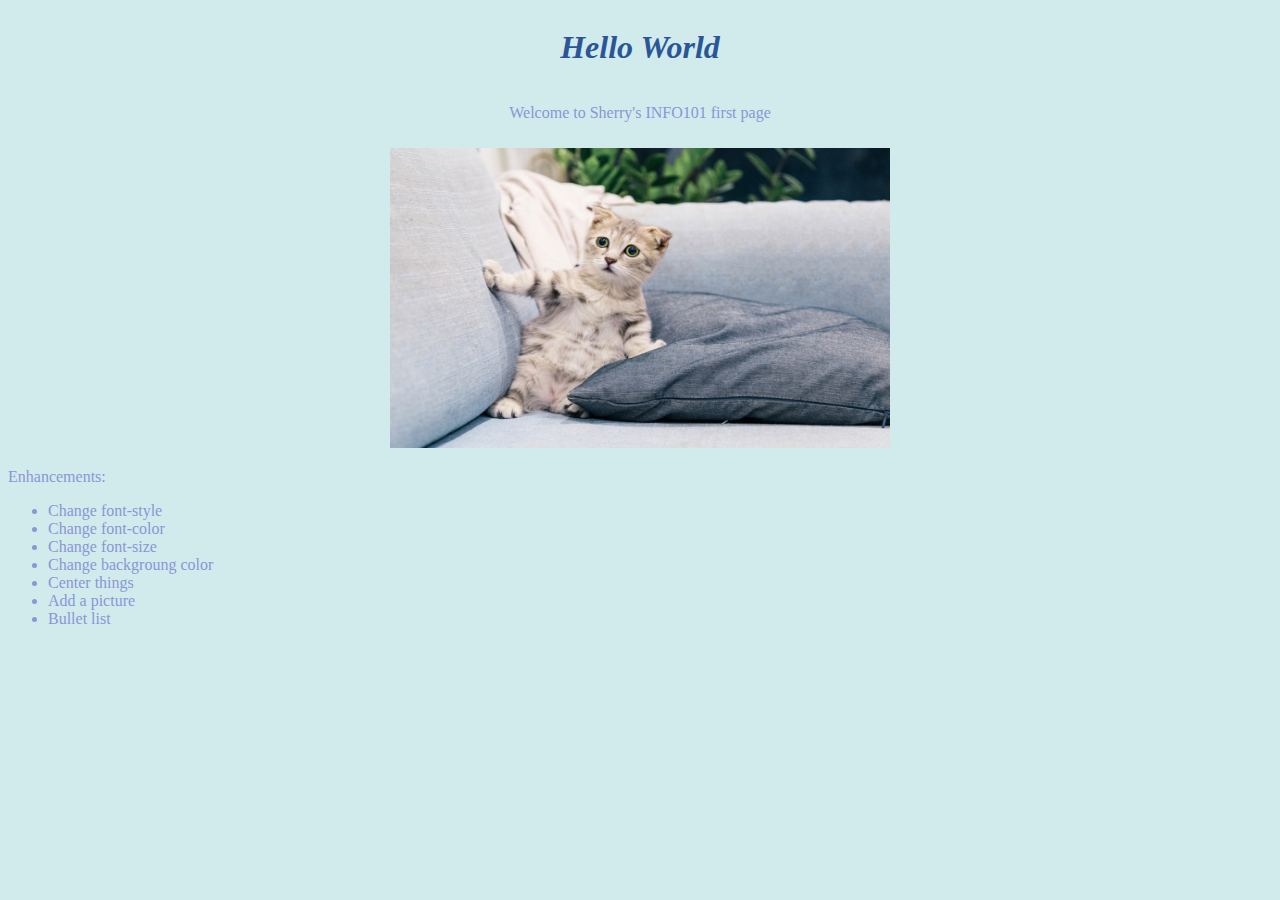
<file: index.html>
<!DOCTYPE html>
<html>
    <head>
        <style>
            body {background-color: #D1EBEC;}
            h1   {
                color: #2A5697; 
                font-style: italic;
            }
            p, ul    {
                color: #8A96D6;
                font-family: Georgia, 'Times New Roman', Times, serif;

            }
            div  {
                display: flex;
                flex-direction: column;
                justify-content: center;
                text-align: center;
            }
            img {
                margin: 10px auto 20px;
                display: block;
            }
        </style>
        <title>Hello World</title>
    </head>
    <body>
        <div>
            <h1>Hello World</h1>
            <p>Welcome to Sherry's INFO101 first page</p>
        </div>
        <a href="https://sherrp-1662594.github.io/">
            <img border="0" alt="W3Schools" src="cute-cat.jpeg" width="500" height="300"> 
        </a>
        <p>Enhancements:</p>
        <ul>
                <li>Change font-style</li>
                <li>Change font-color </li>
                <li>Change font-size</li>
                <li>Change backgroung color</li>
                <li>Center things</li>
                <li>Add a picture</li>
                <li>Bullet list</li>
        </ul>
    </body>
</html>
</file>
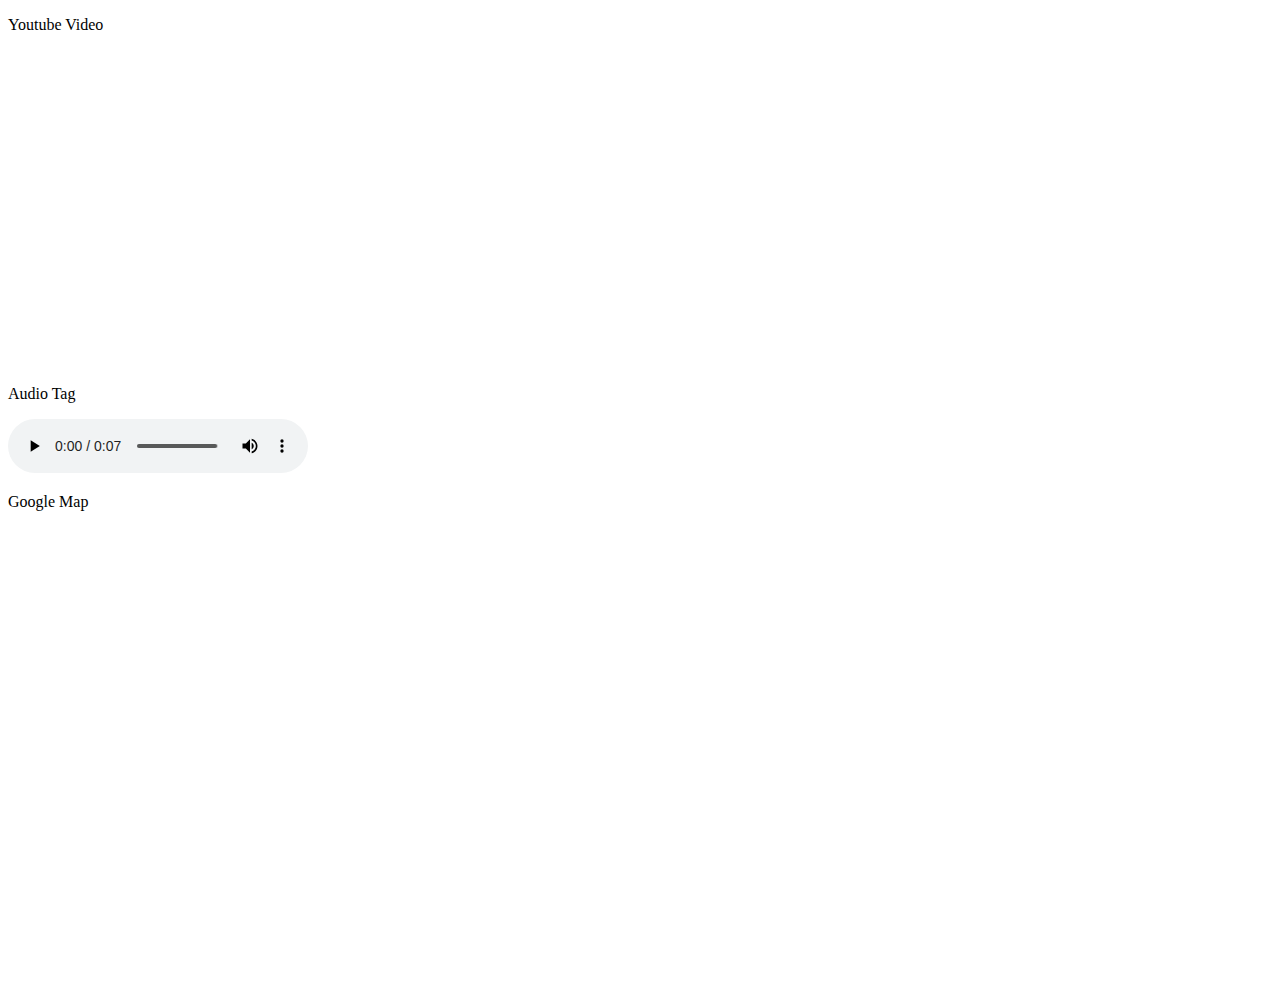
<file: ClassExample.html>
<!DOCTYPE html>
<html>
    <p>Youtube Video</p>
    <iframe width="560" height="315" src="https://www.youtube.com/embed/SB-qEYVdvXA" frameborder="0" allow="accelerometer; autoplay; encrypted-media; gyroscope; picture-in-picture" allowfullscreen></iframe>
    
    <p>Audio Tag</p>
    <audio controls>
        <source src = "spongebob.mp3" type="audio/mpeg">
    </audio>
    
    <p>Google Map</p>
    <iframe src="https://www.google.com/maps/embed?pb=!1m18!1m12!1m3!1d2687.602763834144!2d-122.3081515488562!3d47.6532856790857!2m3!1f0!2f0!3f0!3m2!1i1024!2i768!4f13.1!3m3!1m2!1s0x549014ed33b3bbf1%3A0xfb8835823751408d!2sPaul%20G.%20Allen%20Center%20for%20Computer%20Science%20%26%20Engineering%20(Cse)%2C%20Seattle%2C%20WA%2098195!5e0!3m2!1sen!2sus!4v1569880149082!5m2!1sen!2sus" width="600" height="450" frameborder="0" style="border:0;" allowfullscreen=""></iframe>
</html>
</file>
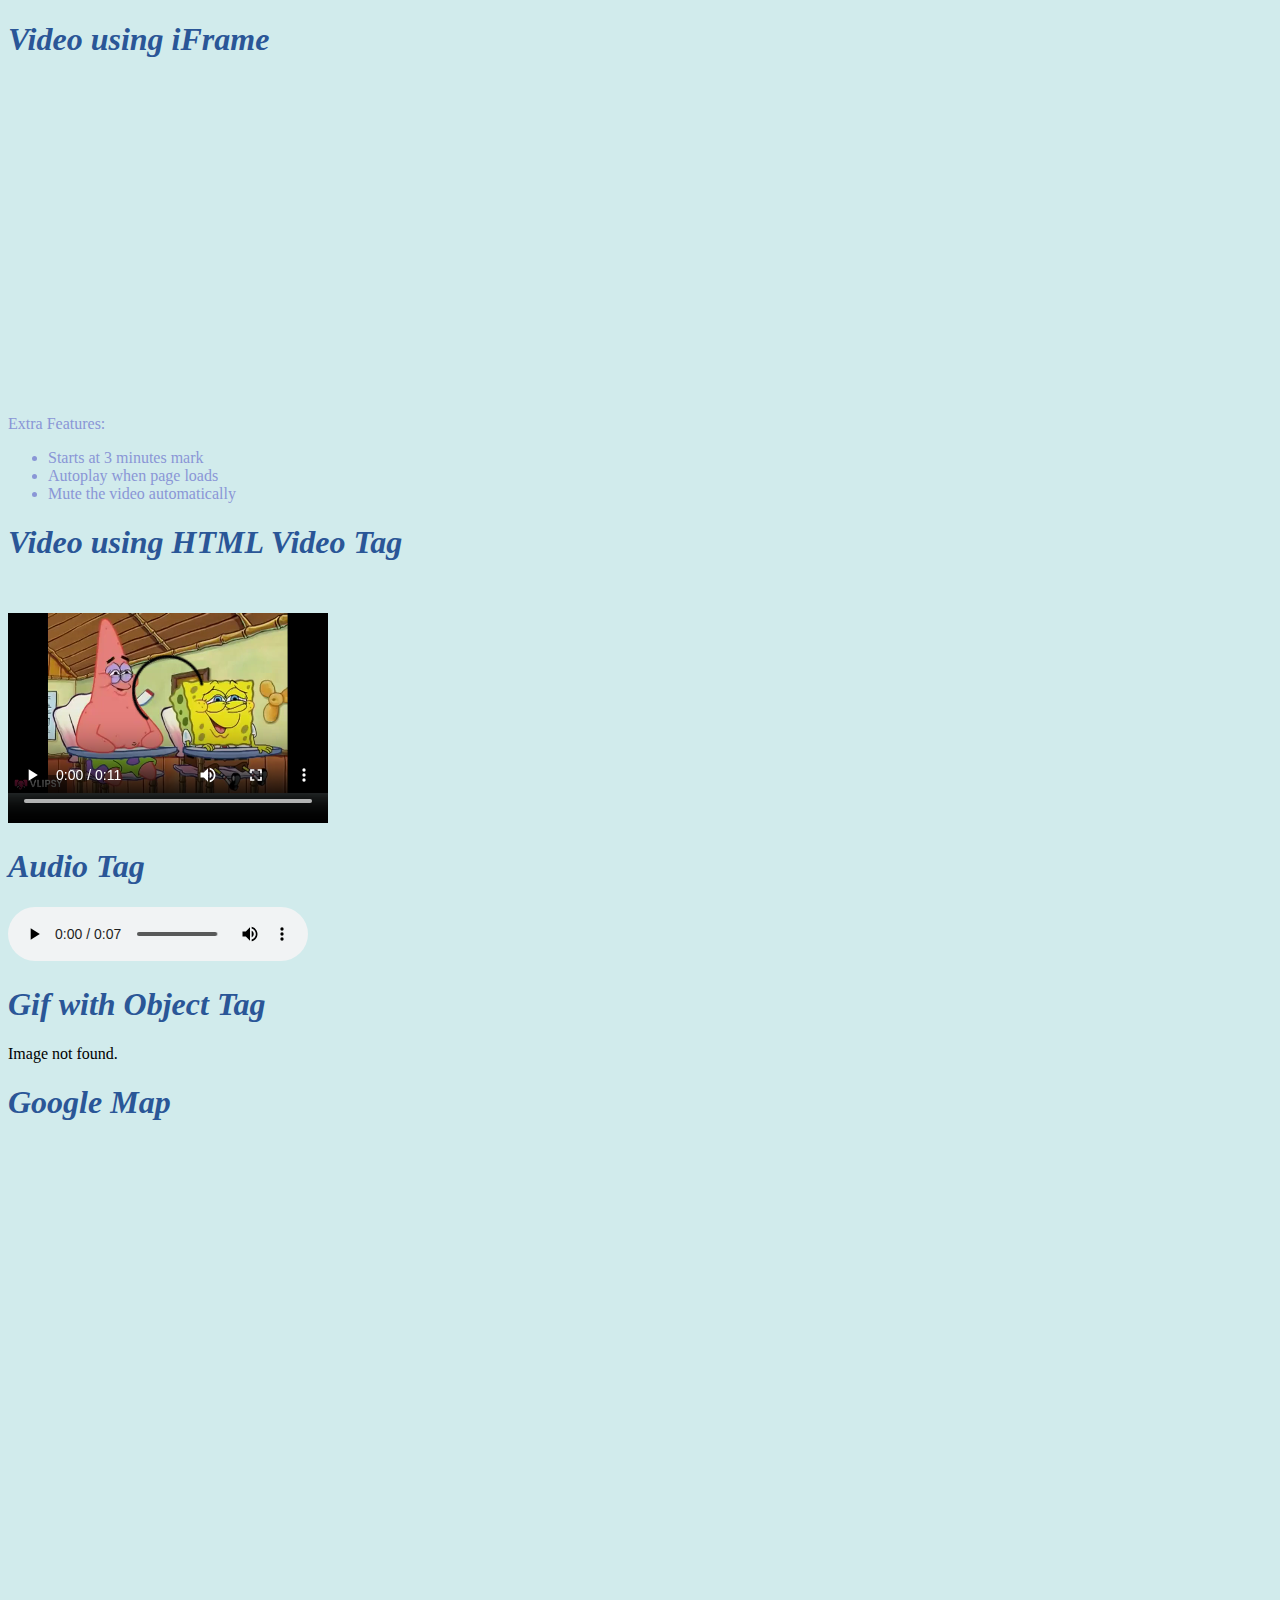
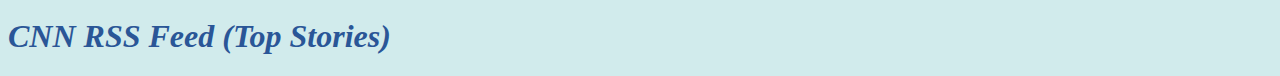
<file: embeddingOriginalWork.html>
<!DOCTYPE html>
<html>
    <head>
        <style>
            body {background-color: #D1EBEC;}
            h1   {
                color: #2A5697; 
                font-style: italic;
            }
            p, ul    {
                color: #8A96D6;
                font-family: Georgia, 'Times New Roman', Times, serif;

            }
            img {
                margin: 10px auto 20px;
                display: block;
            }
            #divFeedityWidget {
                font-family: Arial;
                font-size: 16px;
            }
        </style>
        <title>Embedding Original Work</title>
    </head>

    <body>
        <h1>Video using iFrame</h1>
        <iframe width="560" height="315" src="https://www.youtube.com/embed/SB-qEYVdvXA?autoplay=1&start=180&mute=1" frameborder="0" allow="accelerometer; autoplay; encrypted-media; gyroscope; picture-in-picture" allowfullscreen></iframe>
        <p>Extra Features:</p>
        <ul>
            <li>Starts at 3 minutes mark</li>
            <li>Autoplay when page loads</li>
            <li>Mute the video automatically</li>
        </ul>

        <h1>Video using HTML Video Tag</h1>
        <video width="320" height="240" controls>
            <source src="spongebob.mp4" type="video/mp4">
            Your browser does not support the video tag.
        </video>

        <h1>Audio Tag</h1>
        <audio controls>
            <source src = "spongebob.mp3" type="audio/mpeg">
        </audio>

        <h1>Gif with Object Tag</h1>
        <object width="300" height="200" data="https://media.giphy.com/media/xDqnFsdTb1i2Q/giphy.gif" type="image/gif">Image not found.</object>

        <h1>Google Map</h1>
        <iframe src="https://www.google.com/maps/embed?pb=!1m18!1m12!1m3!1d2687.602763834144!2d-122.3081515488562!3d47.6532856790857!2m3!1f0!2f0!3f0!3m2!1i1024!2i768!4f13.1!3m3!1m2!1s0x549014ed33b3bbf1%3A0xfb8835823751408d!2sPaul%20G.%20Allen%20Center%20for%20Computer%20Science%20%26%20Engineering%20(Cse)%2C%20Seattle%2C%20WA%2098195!5e0!3m2!1sen!2sus!4v1569880149082!5m2!1sen!2sus" width="600" height="450" frameborder="0" style="border:0;" allowfullscreen=""></iframe>

        <h1>CNN RSS Feed (Top Stories)</h1>
        <script language="JavaScript" type="text/javascript">
            feedity_widget_feed = "https://feedity.com/vic-gov-au/UlJWW1FbVQ.rss";
            feedity_widget_numberofitems = "5";
            feedity_widget_showdescription = "yes";
            feedity_widget_showdate = "yes";
            feedity_widget_width = "400px";
            feedity_widget_backcolor = "#FFFFE9";
            feedity_widget_fontcolor = "#11729c";
        </script>
        <script language="JavaScript" type="text/javascript" src="https://feedity.com/js/widget.js"></script>
    </body>
</html>
</file>
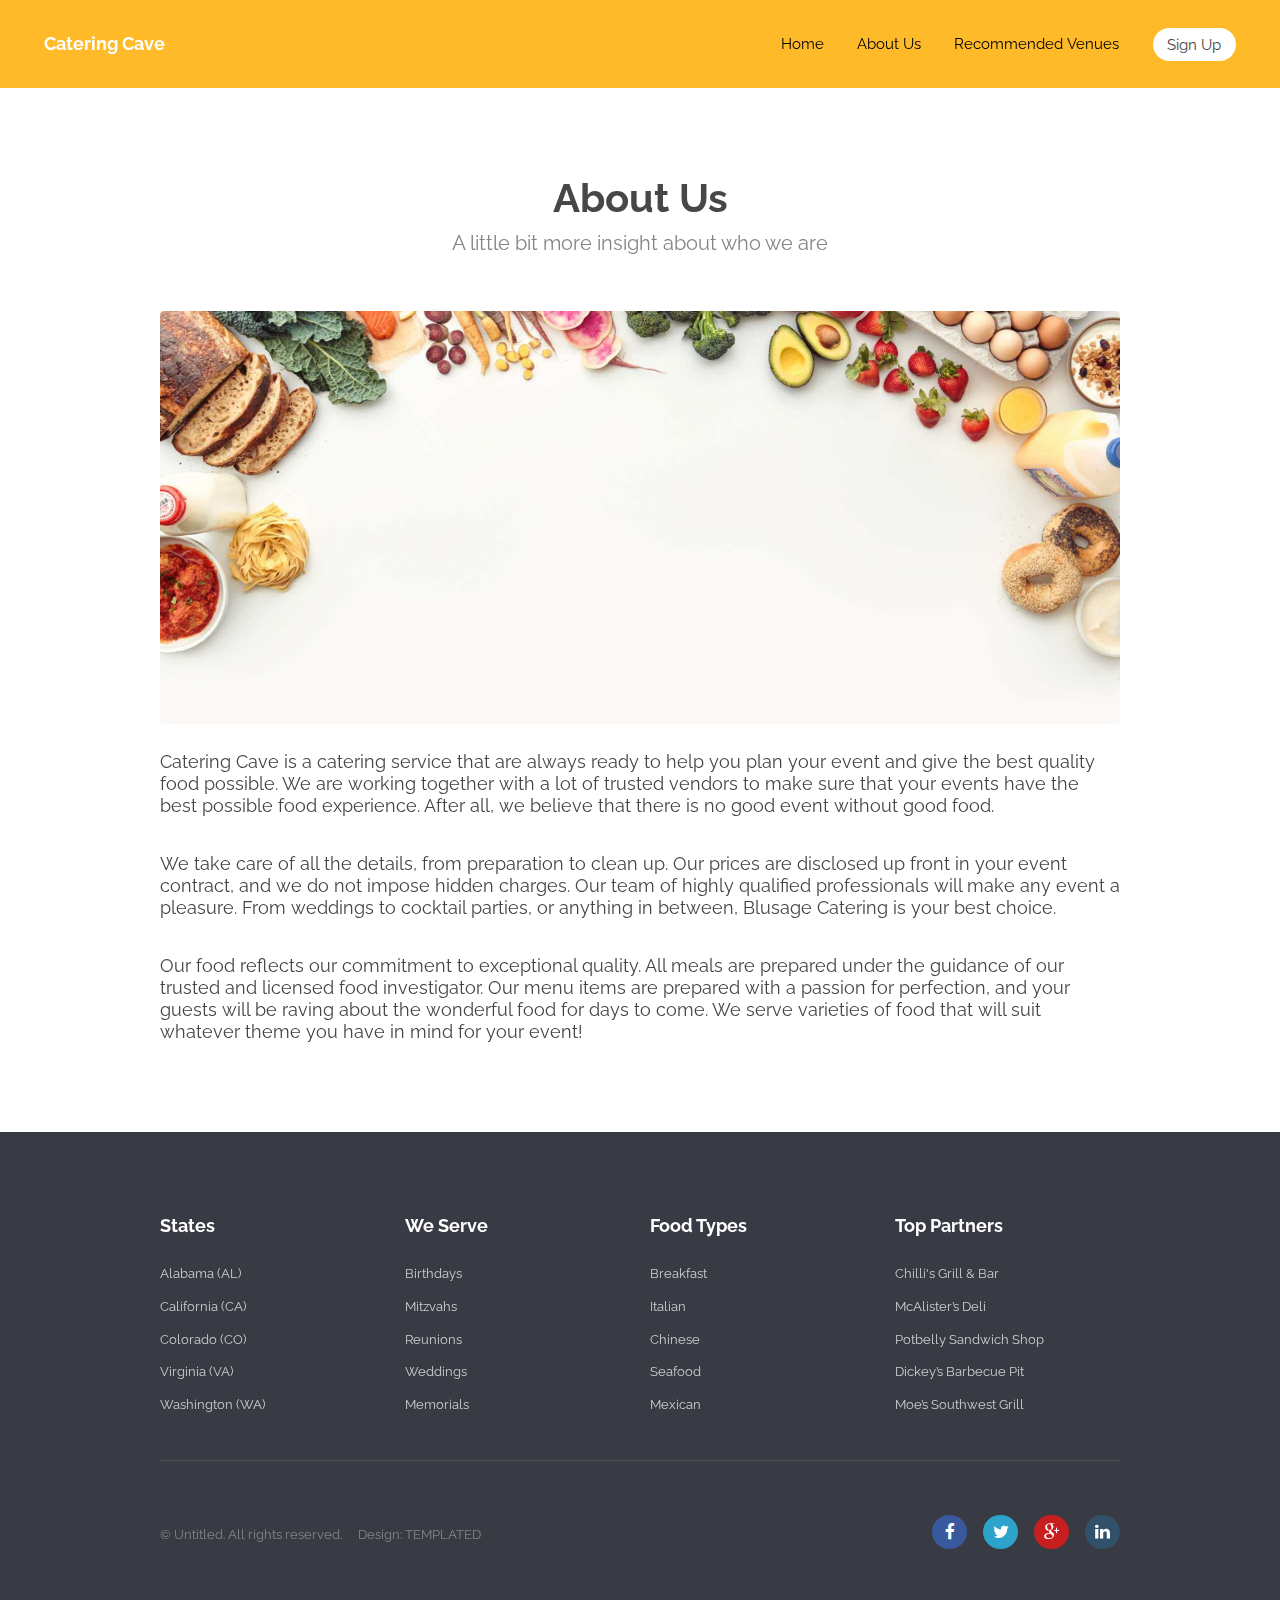
<file: funSiteAboutUs.html>
<!DOCTYPE html>
<!--
	Transit by TEMPLATED
	templated.co @templatedco
	Released for free under the Creative Commons Attribution 3.0 license (templated.co/license)
-->
<html lang="en">
	<head>
		<meta charset="UTF-8">
		<title>Catering Cave</title>
		<meta http-equiv="content-type" content="text/html; charset=utf-8" />
		<meta name="description" content="" />
		<meta name="keywords" content="" />
		<!--[if lte IE 8]><script src="js/html5shiv.js"></script><![endif]-->
		<script src="js/jquery.min.js"></script>
		<script src="js/skel.min.js"></script>
		<script src="js/skel-layers.min.js"></script>
		<script src="js/init.js"></script>
		<noscript>
			<link rel="stylesheet" href="css/skel.css" />
			<link rel="stylesheet" href="css/style.css" />
			<link rel="stylesheet" href="css/style-xlarge.css" />
		</noscript>
	</head>
	<body>

		<!-- Header -->
			<header id="header">
				<h1><a href="index.html">Catering Cave</a></h1>
				<nav id="nav">
					<ul>
						<li><a href="myFunSite.html">Home</a></li>
						<li><a href="funSiteAboutUs.html">About Us</a></li>
						<li><a href="funSiteVendors.html">Recommended Venues</a></li>
						<li><a href="funSiteSignUp.html" class="button special">Sign Up</a></li>
					</ul>
				</nav>
			</header>

		<!-- Main -->
			<section id="main" class="wrapper">
				<div class="container">
					<header class="major">
						<h2>About Us</h2>
						<p>A little bit more insight about who we are</p>
					</header>
					<a href="#" class="image fit"><img src="images/food-background2.jpg" alt="" /></a>
					<p>
						Catering Cave is a catering service that are always ready to help you plan your event and give the best quality food possible. We are working together with a lot of trusted vendors to make sure
						that your events have the best possible food experience. After all, we believe that there is no good event without good food.
					</p>
					<p>
						We take care of all the details, from preparation to clean up. Our prices are disclosed up front in your event contract, and we do not impose hidden charges. Our team of highly qualified professionals 
						will make any event a pleasure. From weddings to cocktail parties, or anything in between, Blusage Catering is your best choice.
					</p>
					<p>
						Our food reflects our commitment to exceptional quality. All meals are prepared under the guidance of our trusted and licensed food investigator. Our menu items are prepared 
						with a passion for perfection, and your guests will be raving about the wonderful food for days to come. We serve varieties of food that will suit whatever theme you have in mind for your event!
					</p>
				</div>
			</section>

		<!-- Footer -->
			<footer id="footer">
				<div class="container">
					<section class="links">
						<div class="row">
							<section class="3u 6u(medium) 12u$(small)">
								<h3>States</h3>
								<ul class="unstyled">
									<li><a href="#">Alabama (AL)</a></li>
									<li><a href="#">California (CA)</a></li>
									<li><a href="#">Colorado (CO)</a></li>
									<li><a href="#">Virginia (VA)</a></li>
									<li><a href="#">Washington (WA)</a></li>
								</ul>
							</section>
							<section class="3u 6u$(medium) 12u$(small)">
								<h3>We Serve</h3>
								<ul class="unstyled">
									<li><a href="#">Birthdays</a></li>
									<li><a href="#">Mitzvahs</a></li>
									<li><a href="#">Reunions</a></li>
									<li><a href="#">Weddings</a></li>
									<li><a href="#">Memorials</a></li>
								</ul>
							</section>
							<section class="3u 6u(medium) 12u$(small)">
								<h3>Food Types</h3>
								<ul class="unstyled">
									<li><a href="#">Breakfast</a></li>
									<li><a href="#">Italian</a></li>
									<li><a href="#">Chinese</a></li>
									<li><a href="#">Seafood</a></li>
									<li><a href="#">Mexican</a></li>
								</ul>
							</section>
							<section class="3u$ 6u$(medium) 12u$(small)">
								<h3>Top Partners</h3>
								<ul class="unstyled">
									<li><a href="#">Chilli's Grill & Bar</a></li>
									<li><a href="#">McAlister’s Deli</a></li>
									<li><a href="#">Potbelly Sandwich Shop</a></li>
									<li><a href="#">Dickey’s Barbecue Pit</a></li>
									<li><a href="#">Moe’s Southwest Grill</a></li>
								</ul>
							</section>
						</div>
					</section>
					<div class="row">
						<div class="8u 12u$(medium)">
							<ul class="copyright">
								<li>&copy; Untitled. All rights reserved.</li>
								<li>Design: <a href="http://templated.co">TEMPLATED</a></li>
							</ul>
						</div>
						<div class="4u$ 12u$(medium)">
							<ul class="icons">
								<li>
									<a class="icon rounded fa-facebook"><span class="label">Facebook</span></a>
								</li>
								<li>
									<a class="icon rounded fa-twitter"><span class="label">Twitter</span></a>
								</li>
								<li>
									<a class="icon rounded fa-google-plus"><span class="label">Google+</span></a>
								</li>
								<li>
									<a class="icon rounded fa-linkedin"><span class="label">LinkedIn</span></a>
								</li>
							</ul>
						</div>
					</div>
				</div>
			</footer>

	</body>
</html>
</file>
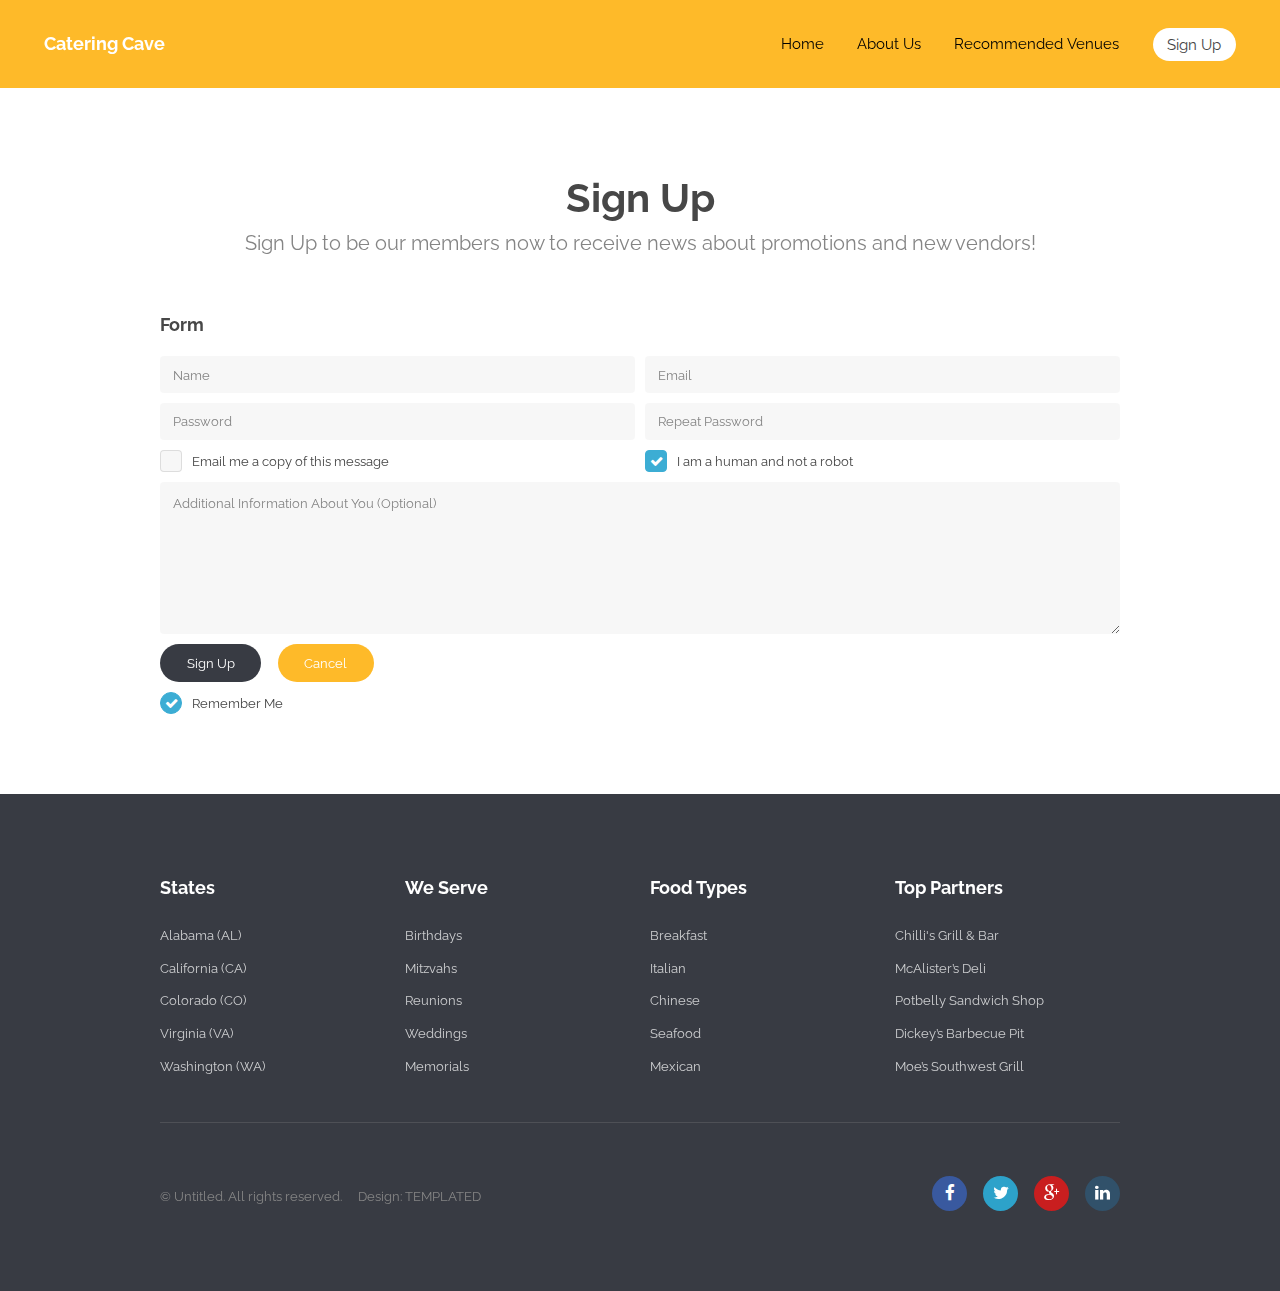
<file: funSiteSignUp.html>
<!DOCTYPE html>
<!--
	Transit by TEMPLATED
	templated.co @templatedco
	Released for free under the Creative Commons Attribution 3.0 license (templated.co/license)
-->
<html lang="en">
	<head>
		<meta charset="UTF-8">
		<title>Catering Cave</title>
		<meta http-equiv="content-type" content="text/html; charset=utf-8" />
		<meta name="description" content="" />
		<meta name="keywords" content="" />
		<!--[if lte IE 8]><script src="js/html5shiv.js"></script><![endif]-->
		<script src="js/jquery.min.js"></script>
		<script src="js/skel.min.js"></script>
		<script src="js/skel-layers.min.js"></script>
		<script src="js/init.js"></script>
		<noscript>
			<link rel="stylesheet" href="css/skel.css" />
			<link rel="stylesheet" href="css/style.css" />
			<link rel="stylesheet" href="css/style-xlarge.css" />
		</noscript>
    </head>
    <body>
        <!-- Header -->
		<header id="header">
            <h1><a href="index.html">Catering Cave</a></h1>
            <nav id="nav">
                <ul>
                    <li><a href="myFunSite.html">Home</a></li>
                    <li><a href="funSiteAboutUs.html">About Us</a></li>
                    <li><a href="funSiteVendors.html">Recommended Venues</a></li>
                    <li><a href="funSiteSignUp.html" class="button special">Sign Up</a></li>
                </ul>
            </nav>
        </header>
        <section id="main" class="wrapper">
            <div class="container">
                <header class="major">
                    <h2>Sign Up</h2>
                    <p>Sign Up to be our members now to receive news about promotions and new vendors!</p>
                </header>
                <section>
                    <h3>Form</h3>
                    <form method="post" action="#">
                        <div class="row uniform 50%">
                            <div class="6u 12u$(4)">
                                <input type="text" name="name" id="name" value="" placeholder="Name" />
                            </div>
                            <div class="6u$ 12u$(4)">
                                <input type="email" name="email" id="email" value="" placeholder="Email" />
                            </div>
                            <div class="6u 12u$(4)">
                                    <input type="email" name="email" id="email" value="" placeholder="Password" />
                            </div>
                            <div class="6u$ 12u$(4)">
                                    <input type="email" name="email" id="email" value="" placeholder="Repeat Password" />
                            </div>
                            <div class="6u 12u$(3)">
                                <input type="checkbox" id="copy" name="copy">
                                <label for="copy">Email me a copy of this message</label>
                            </div>
                            <div class="6u$ 12u$(3)">
                                <input type="checkbox" id="human" name="human" checked>
                                <label for="human">I am a human and not a robot</label>
                            </div>
                            <div class="12u$">
                                <textarea name="message" id="message" placeholder="Additional Information About You (Optional)" rows="6"></textarea>
                            </div>
                            <div class="12u$">
                                <ul class="actions">
                                    <li><input type="submit" value="Sign Up" class="special" /></li>
                                    <li><input type="reset" value="Cancel" /></li>
                                </ul>
                            </div>
                            <div class="4u 12u$(3)">
                                <input type="radio" id="remember-me" name="remember" checked>
                                <label for="priority-low">Remember Me</label>
                            </div>
                        </div>
                    </form>
                </section>
            </div>
        </section>

        <!-- Footer -->
        <footer id="footer">
            <div class="container">
                <section class="links">
                    <div class="row">
                        <section class="3u 6u(medium) 12u$(small)">
                            <h3>States</h3>
                            <ul class="unstyled">
                                <li><a href="#">Alabama (AL)</a></li>
                                <li><a href="#">California (CA)</a></li>
                                <li><a href="#">Colorado (CO)</a></li>
                                <li><a href="#">Virginia (VA)</a></li>
                                <li><a href="#">Washington (WA)</a></li>
                            </ul>
                        </section>
                        <section class="3u 6u$(medium) 12u$(small)">
                            <h3>We Serve</h3>
                            <ul class="unstyled">
                                <li><a href="#">Birthdays</a></li>
                                <li><a href="#">Mitzvahs</a></li>
                                <li><a href="#">Reunions</a></li>
                                <li><a href="#">Weddings</a></li>
                                <li><a href="#">Memorials</a></li>
                            </ul>
                        </section>
                        <section class="3u 6u(medium) 12u$(small)">
                            <h3>Food Types</h3>
                            <ul class="unstyled">
                                <li><a href="#">Breakfast</a></li>
                                <li><a href="#">Italian</a></li>
                                <li><a href="#">Chinese</a></li>
                                <li><a href="#">Seafood</a></li>
                                <li><a href="#">Mexican</a></li>
                            </ul>
                        </section>
                        <section class="3u$ 6u$(medium) 12u$(small)">
                            <h3>Top Partners</h3>
                            <ul class="unstyled">
                                <li><a href="#">Chilli's Grill & Bar</a></li>
                                <li><a href="#">McAlister’s Deli</a></li>
                                <li><a href="#">Potbelly Sandwich Shop</a></li>
                                <li><a href="#">Dickey’s Barbecue Pit</a></li>
                                <li><a href="#">Moe’s Southwest Grill</a></li>
                            </ul>
                        </section>
                    </div>
                </section>
                <div class="row">
                    <div class="8u 12u$(medium)">
                        <ul class="copyright">
                            <li>&copy; Untitled. All rights reserved.</li>
                            <li>Design: <a href="http://templated.co">TEMPLATED</a></li>
                        </ul>
                    </div>
                    <div class="4u$ 12u$(medium)">
                        <ul class="icons">
                            <li>
                                <a class="icon rounded fa-facebook"><span class="label">Facebook</span></a>
                            </li>
                            <li>
                                <a class="icon rounded fa-twitter"><span class="label">Twitter</span></a>
                            </li>
                            <li>
                                <a class="icon rounded fa-google-plus"><span class="label">Google+</span></a>
                            </li>
                            <li>
                                <a class="icon rounded fa-linkedin"><span class="label">LinkedIn</span></a>
                            </li>
                        </ul>
                    </div>
                </div>
            </div>
        </footer>
    </body>
</file>
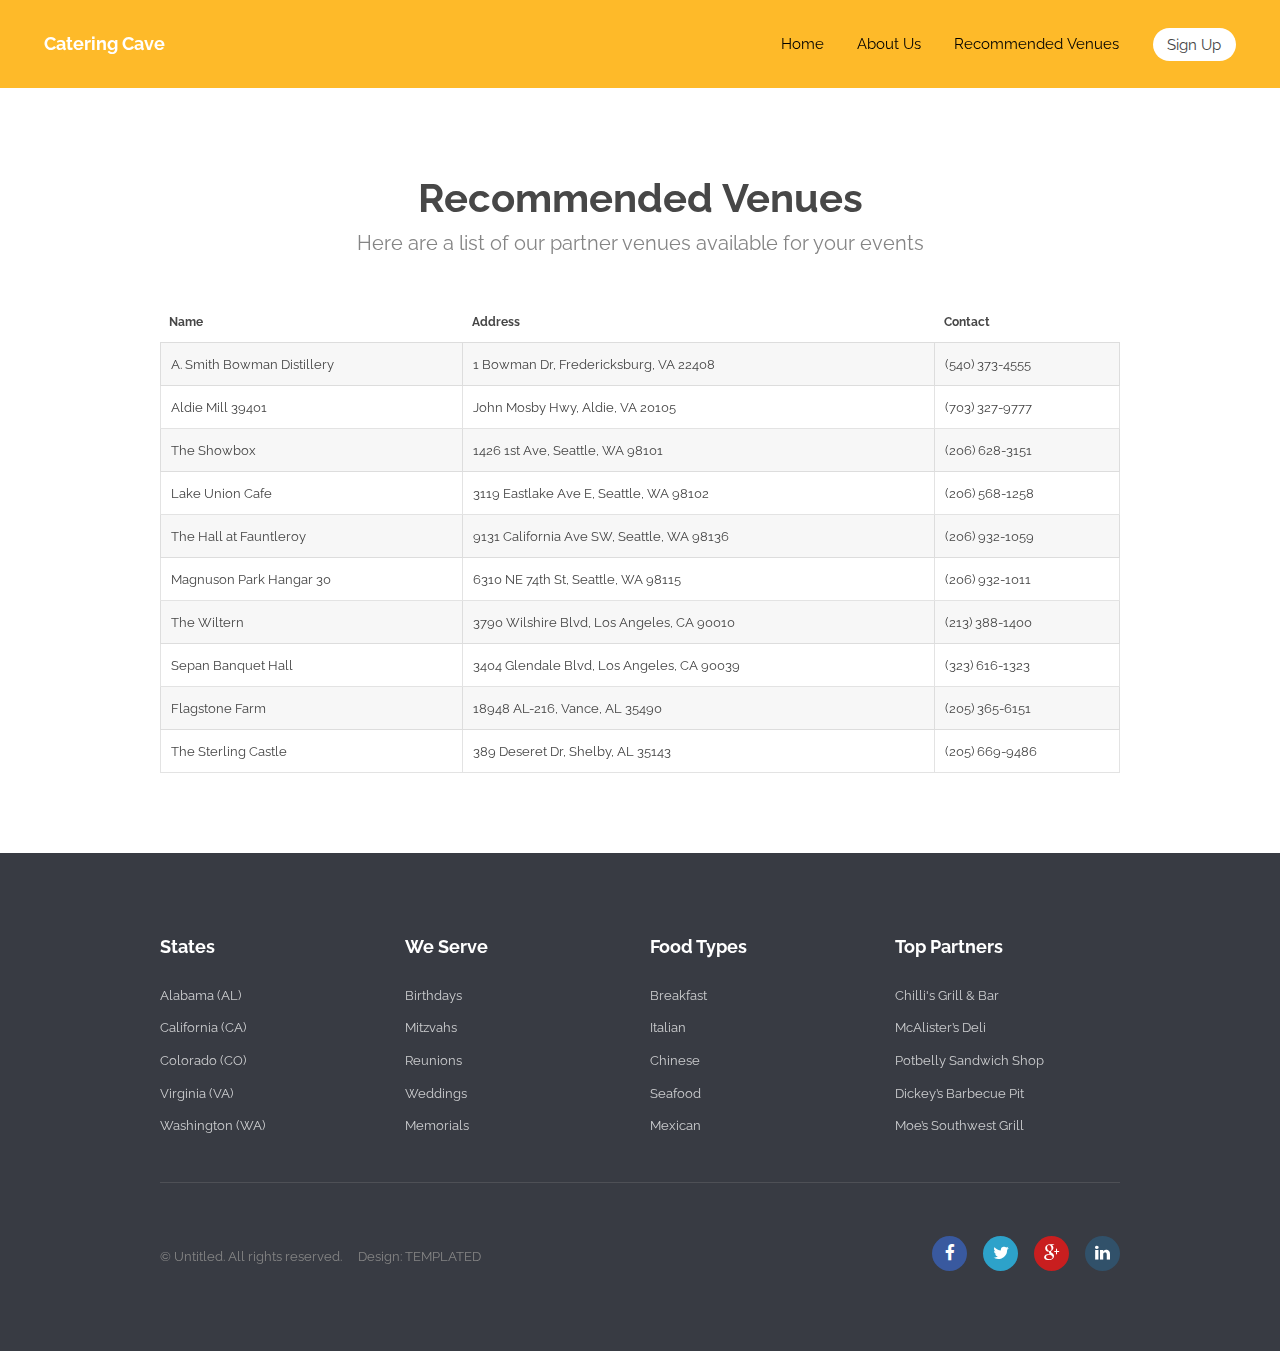
<file: funSiteVendors.html>
<!DOCTYPE html>
<!--
	Transit by TEMPLATED
	templated.co @templatedco
	Released for free under the Creative Commons Attribution 3.0 license (templated.co/license)
-->
<html lang="en">
	<head>
		<meta charset="UTF-8">
		<title>Catering Cave</title>
		<meta http-equiv="content-type" content="text/html; charset=utf-8" />
		<meta name="description" content="" />
		<meta name="keywords" content="" />
		<!--[if lte IE 8]><script src="js/html5shiv.js"></script><![endif]-->
		<script src="js/jquery.min.js"></script>
		<script src="js/skel.min.js"></script>
		<script src="js/skel-layers.min.js"></script>
		<script src="js/init.js"></script>
		<noscript>
			<link rel="stylesheet" href="css/skel.css" />
			<link rel="stylesheet" href="css/style.css" />
			<link rel="stylesheet" href="css/style-xlarge.css" />
		</noscript>
	</head>

	<body>
		<!-- Header -->
		<header id="header">
			<h1><a href="index.html">Catering Cave</a></h1>
			<nav id="nav">
				<ul>
					<li><a href="myFunSite.html">Home</a></li>
					<li><a href="funSiteAboutUs.html">About Us</a></li>
					<li><a href="funSiteVendors.html">Recommended Venues</a></li>
					<li><a href="funSiteSignUp.html" class="button special">Sign Up</a></li>
				</ul>
			</nav>
		</header>

		<!-- Main -->
		<section id="main" class="wrapper">
			<div class="container">
				<header class="major">
					<h2>Recommended Venues</h2>
					<p>Here are a list of our partner venues available for your events</p>
				</header>
				<!-- Table -->
				<section>
					<div class="table-wrapper">
						<table class="alt">
							<thead>
								<tr>
									<th>Name</th>
									<th>Address</th>
									<th>Contact</th>
								</tr>
							</thead>
							<tbody>
								<tr>
									<td>A. Smith Bowman Distillery</td>
									<td>1 Bowman Dr, Fredericksburg, VA 22408</td>
									<td>(540) 373-4555</td>
								</tr>
								<tr>
									<td>Aldie Mill 39401</td>
									<td>John Mosby Hwy, Aldie, VA 20105</td>
									<td>(703) 327-9777</td>
								</tr>
								<tr>
									<td>The Showbox</td>
									<td>1426 1st Ave, Seattle, WA 98101</td>
									<td>(206) 628-3151</td>
								</tr>
								<tr>
									<td>Lake Union Cafe</td>
									<td>3119 Eastlake Ave E, Seattle, WA 98102</td>
									<td>(206) 568-1258</td>
								</tr>
								<tr>
									<td>The Hall at Fauntleroy</td>
									<td>9131 California Ave SW, Seattle, WA 98136</td>
									<td>(206) 932-1059</td>
								</tr>
								<tr>
									<td>Magnuson Park Hangar 30</td>
									<td>6310 NE 74th St, Seattle, WA 98115</td>
									<td>(206) 932-1011</td>
								</tr>
								<tr>
									<td>The Wiltern</td>
									<td>3790 Wilshire Blvd, Los Angeles, CA 90010</td>
									<td>(213) 388-1400</td>
								</tr>
								<tr>
									<td>Sepan Banquet Hall</td>
									<td>3404 Glendale Blvd, Los Angeles, CA 90039</td>
									<td>(323) 616-1323</td>
								</tr>
								<tr>
									<td>Flagstone Farm</td>
									<td>18948 AL-216, Vance, AL 35490</td>
									<td>(205) 365-6151</td>
								</tr>
								<tr>
									<td>The Sterling Castle</td>
									<td>389 Deseret Dr, Shelby, AL 35143</td>
									<td>(205) 669-9486</td>
								</tr>
							</tbody>
						</table>
					</div>
				</section>
			</div>
		</section>

		<!-- Footer -->
		<footer id="footer">
			<div class="container">
				<section class="links">
					<div class="row">
						<section class="3u 6u(medium) 12u$(small)">
							<h3>States</h3>
							<ul class="unstyled">
								<li><a href="#">Alabama (AL)</a></li>
								<li><a href="#">California (CA)</a></li>
								<li><a href="#">Colorado (CO)</a></li>
								<li><a href="#">Virginia (VA)</a></li>
								<li><a href="#">Washington (WA)</a></li>
							</ul>
						</section>
						<section class="3u 6u$(medium) 12u$(small)">
							<h3>We Serve</h3>
							<ul class="unstyled">
								<li><a href="#">Birthdays</a></li>
								<li><a href="#">Mitzvahs</a></li>
								<li><a href="#">Reunions</a></li>
								<li><a href="#">Weddings</a></li>
								<li><a href="#">Memorials</a></li>
							</ul>
						</section>
						<section class="3u 6u(medium) 12u$(small)">
							<h3>Food Types</h3>
							<ul class="unstyled">
								<li><a href="#">Breakfast</a></li>
								<li><a href="#">Italian</a></li>
								<li><a href="#">Chinese</a></li>
								<li><a href="#">Seafood</a></li>
								<li><a href="#">Mexican</a></li>
							</ul>
						</section>
						<section class="3u$ 6u$(medium) 12u$(small)">
							<h3>Top Partners</h3>
							<ul class="unstyled">
								<li><a href="#">Chilli's Grill & Bar</a></li>
								<li><a href="#">McAlister’s Deli</a></li>
								<li><a href="#">Potbelly Sandwich Shop</a></li>
								<li><a href="#">Dickey’s Barbecue Pit</a></li>
								<li><a href="#">Moe’s Southwest Grill</a></li>
							</ul>
						</section>
					</div>
				</section>
				<div class="row">
					<div class="8u 12u$(medium)">
						<ul class="copyright">
							<li>&copy; Untitled. All rights reserved.</li>
							<li>Design: <a href="http://templated.co">TEMPLATED</a></li>
						</ul>
					</div>
					<div class="4u$ 12u$(medium)">
						<ul class="icons">
							<li>
								<a class="icon rounded fa-facebook"><span class="label">Facebook</span></a>
							</li>
							<li>
								<a class="icon rounded fa-twitter"><span class="label">Twitter</span></a>
							</li>
							<li>
								<a class="icon rounded fa-google-plus"><span class="label">Google+</span></a>
							</li>
							<li>
								<a class="icon rounded fa-linkedin"><span class="label">LinkedIn</span></a>
							</li>
						</ul>
					</div>
				</div>
			</div>
		</footer>

	</body>
</html>
</file>
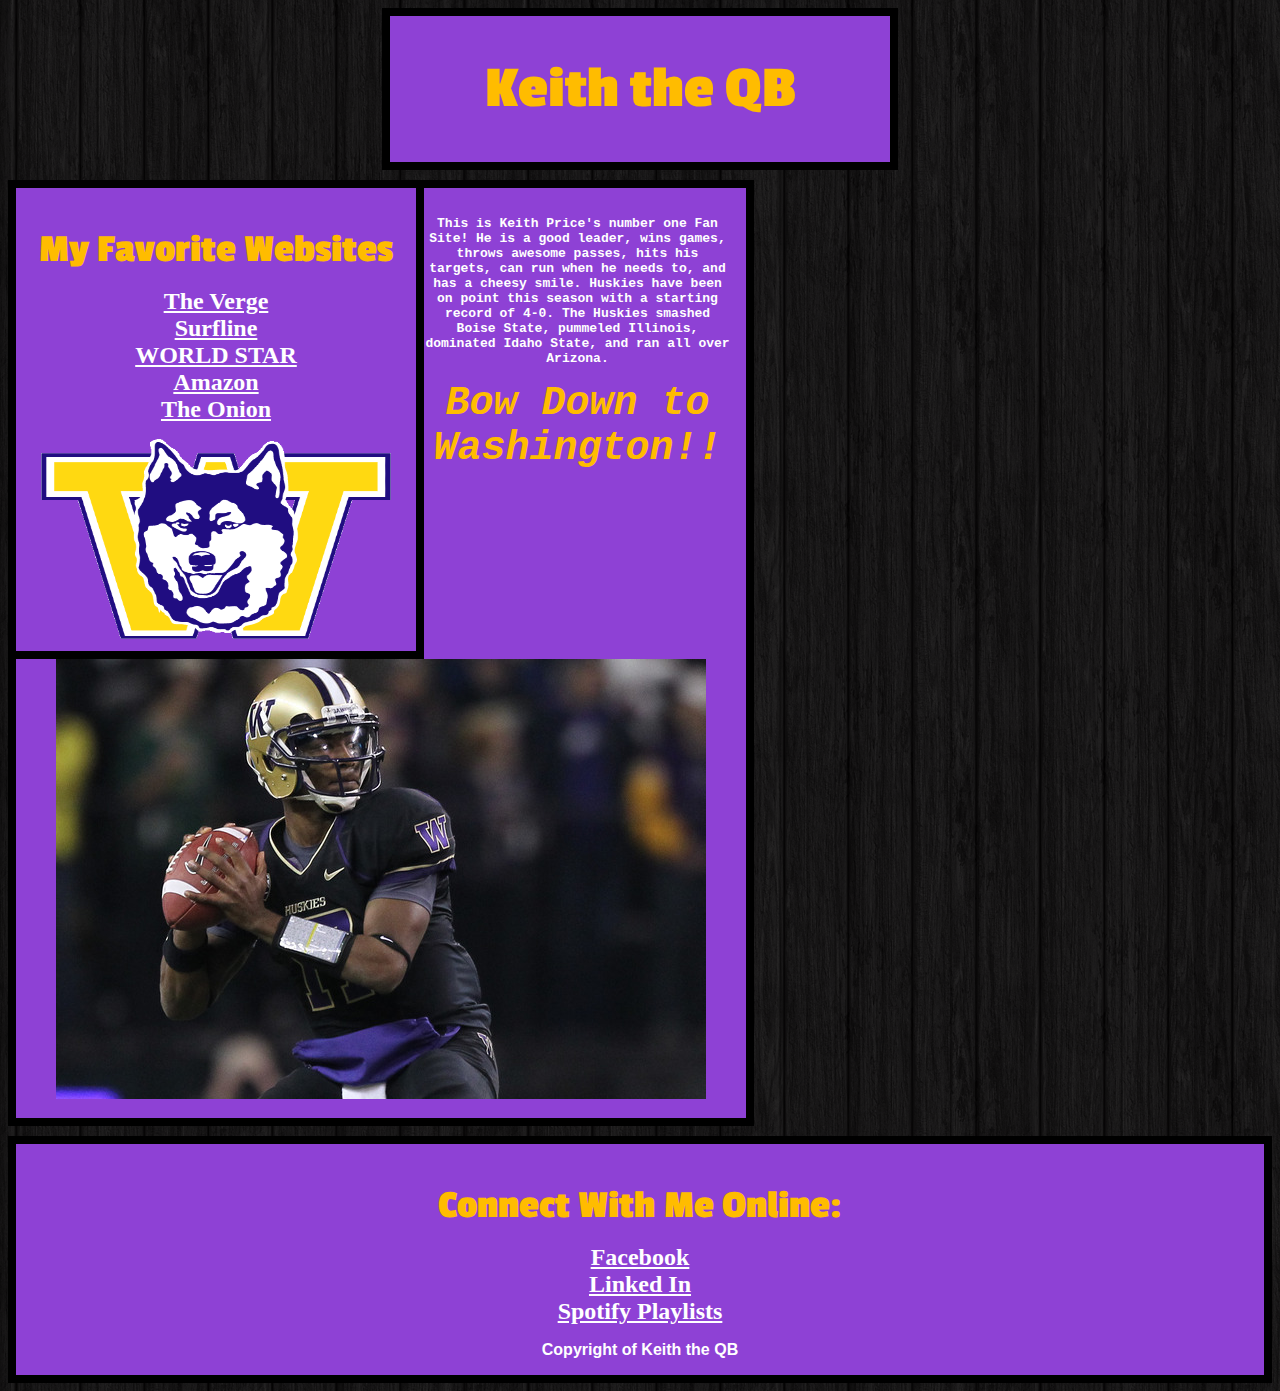
<file: introToCss.html>
<!DOCTYPE html>
	<head> 
		<title> Keith the QB  </title>
		<link rel="stylesheet" type="text/css" href="test.css" />
		<link href='http://fonts.googleapis.com/css?family=Passion+One' rel='stylesheet' type='text/css'>
	</head>

	<body>
		<div id = "Header">
			<h1> Keith the QB </h1>
		</div>
		
		<div id = "LeftNav">
			<h3> My Favorite Websites </h3>
			<ul>
				<li><a href="https://www.theverge.com">The Verge</a></li>
				<li><a href="https://www.surfline.com">Surfline</a></li>
				<li><a href="https://www.worldstarhiphop">WORLD STAR</a></li>
				<li><a href="https://www.amazon.com">Amazon</a></li>
				<li><a href="https://www.theonion.com">The Onion</a></li>
			</ul>
			<img src="icon.gif" width="350px" height="200px">
		</div>
		
		<div id = "Content">
			<p> This is Keith Price's number one Fan Site! He is a good leader, wins games, throws awesome passes, hits his targets, can run when he needs to, and has a cheesy smile. Huskies have been on point this season with a starting record of 4-0. The Huskies smashed Boise State, pummeled Illinois, dominated Idaho State, and ran all over Arizona. <br /><br /> <span id="bow">Bow Down to Washington!!</span></p>
			<img src="price.jpg">
		</div>
		
		<div id = "Footer">
			<h3>Connect With Me Online:</h3>
			<ul>
				<li><a href="https://www.Facebook.com">Facebook</a></li>
				<li><a href="https://www.Linkedin.com">Linked In</a></li>
				<li><a href="https://www.Spotify.com">Spotify Playlists</a></li>
			</ul>
			<p>Copyright of Keith the QB</p>
		</div>

	</body>

</html>
</file>
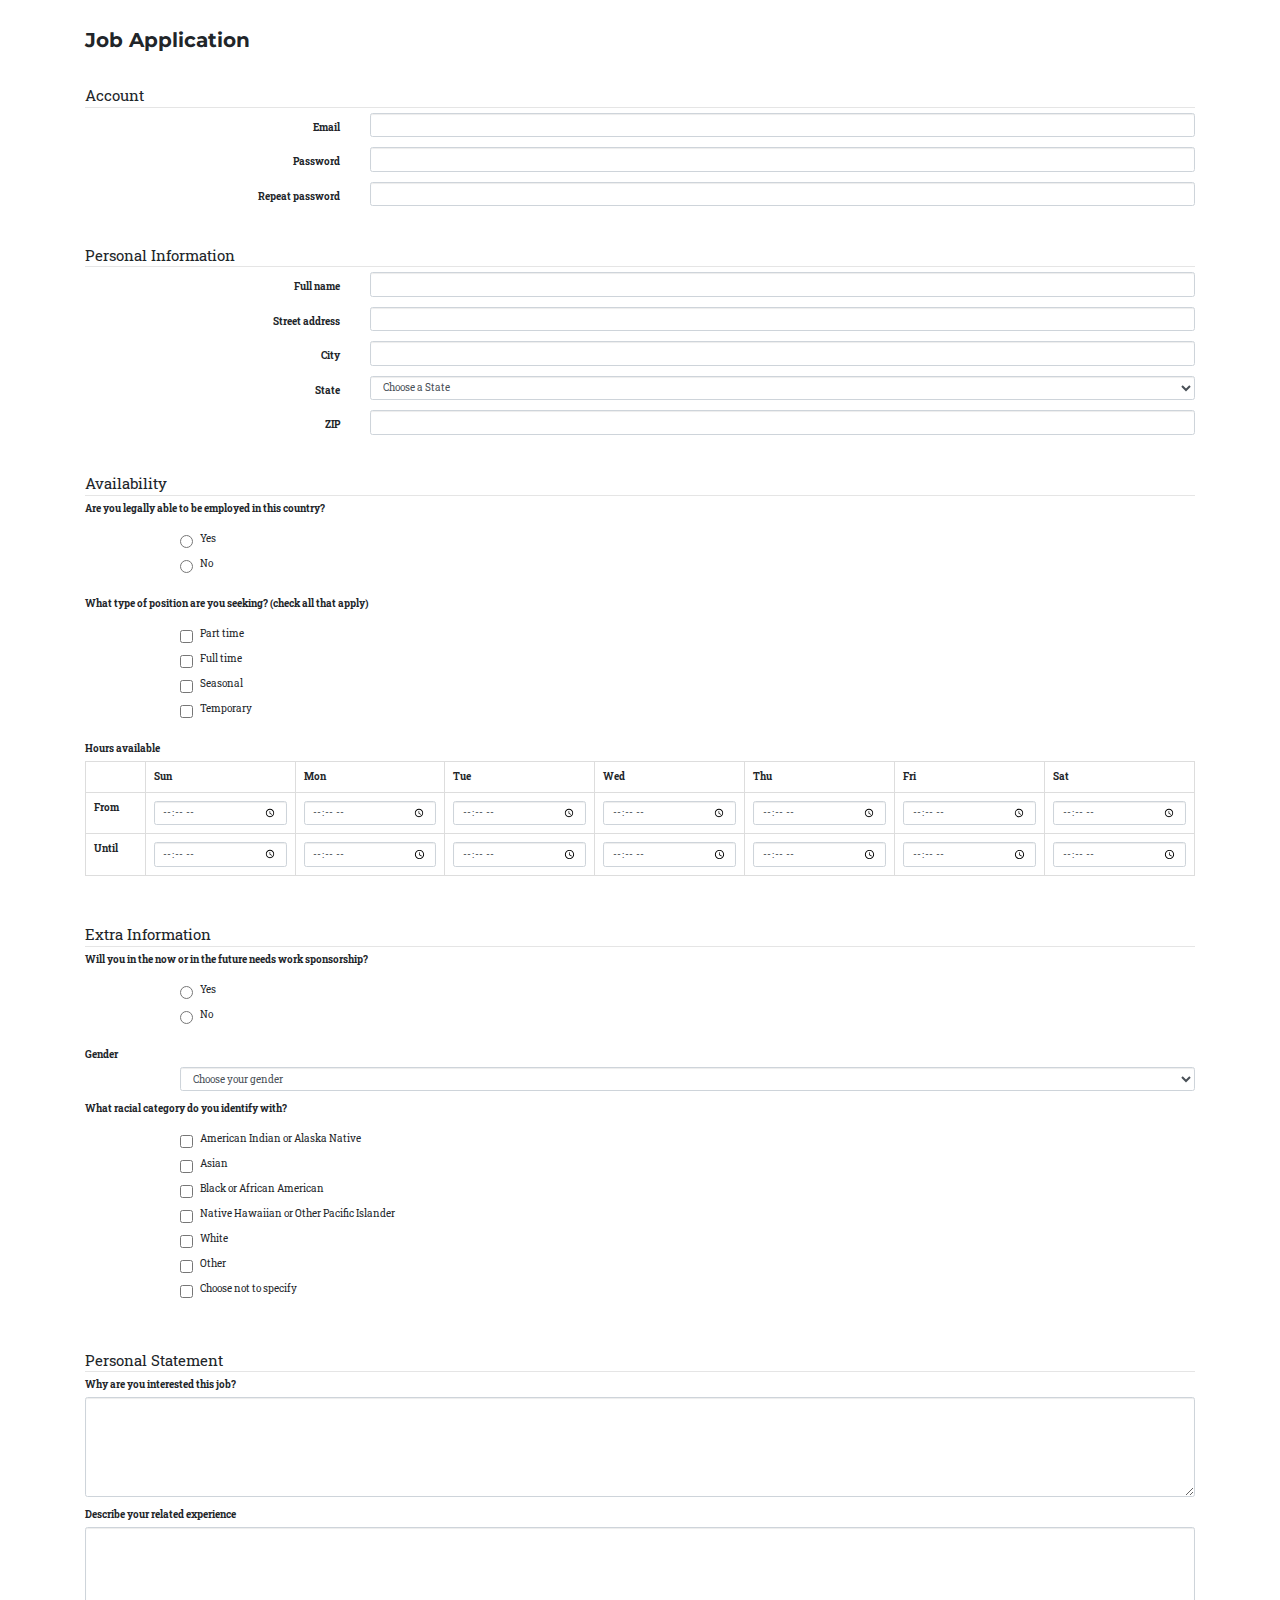
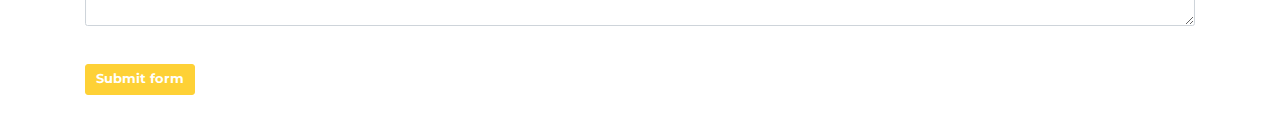
<file: jobApplicationForm.html>
<!DOCTYPE html>
<html>
    <head>
        <meta charset="utf-8">
        <meta name="viewport" content="width=device-width, initial-scale=1.0">
        
        <title>Job Application</title>
        
        <link href="http://netdna.bootstrapcdn.com/bootstrap/3.0.0/css/bootstrap.min.css" rel="stylesheet">
        <link href="bootstrap.min.css" rel="stylesheet">
        <link href="agency.min.css" rel="stylesheet">
        <link href="https://fonts.googleapis.com/css?family=Montserrat:400,700" rel="stylesheet" type="text/css">
        <link href='https://fonts.googleapis.com/css?family=Roboto+Slab:400,100,300,700' rel='stylesheet' type='text/css'>
    </head>
    <body>
        <div class="container">

            <p>&nbsp;</p>

            <h2>Job Application</h2>
            <p>&nbsp;</p>

            <form role="form" action="http://gclass.alexburner.com/formtest.php" method="post">

                <fieldset class="form-horizontal">
                    <legend>Account</legend>
                    <div class="form-group">
                        <label class="col-sm-3 control-label">Email</label>
                        <div class="col-sm-9">
                            <input class="form-control" type="text" name="email">
                        </div>
                    </div>
                    <div class="form-group">
                        <label class="col-sm-3 control-label">Password</label>
                        <div class="col-sm-9">
                            <input class="form-control" type="password" name="password">
                        </div>
                    </div>
                    <div class="form-group">
                        <label class="col-sm-3 control-label">Repeat password</label>
                        <div class="col-sm-9">
                            <input class="form-control" type="password" name="repeat_password">
                        </div>
                    </div>
                </fieldset>

                <p>&nbsp;</p>

                <fieldset class="form-horizontal" >
                    <legend>Personal Information</legend>
                    <div class="form-group">
                        <label class="col-sm-3 control-label">Full name</label>
                        <div class="col-sm-9">
                            <input class="form-control" type="text" name="name">
                        </div>
                    </div>
                    <div class="form-group">
                        <label class="col-sm-3 control-label">Street address</label>
                        <div class="col-sm-9">
                            <input class="form-control" type="text" name="street">
                        </div>
                    </div>
                    <div class="form-group">
                        <label class="col-sm-3 control-label">City</label>
                        <div class="col-sm-9">
                            <input class="form-control" type="text" name="city">
                        </div>
                    </div>
                    <div class="form-group">
                        <label class="col-sm-3 control-label">State</label>
                        <div class="col-sm-9">
                            <select class="form-control" name="state">
                                <option value="" selected="true">Choose a State</option>
                                <option value="AL">Alabama</option>
                                <option value="AK">Alaska</option>
                                <option value="AZ">Arizona</option>
                                <option value="AR">Arkansas</option>
                                <option value="CA">California</option>
                                <option value="CO">Colorado</option>
                                <option value="CT">Connecticut</option>
                                <option value="DE">Delaware</option>
                                <option value="DC">District of Columbia</option>
                                <option value="FL">Florida</option>
                                <option value="GA">Georgia</option>
                                <option value="HI">Hawaii</option>
                                <option value="ID">Idaho</option>
                                <option value="IL">Illinois</option>
                                <option value="IN">Indiana</option>
                                <option value="IA">Iowa</option>
                                <option value="KS">Kansas</option>
                                <option value="KY">Kentucky</option>
                                <option value="LA">Louisiana</option>
                                <option value="ME">Maine</option>
                                <option value="MD">Maryland</option>
                                <option value="MA">Massachusetts</option>
                                <option value="MI">Michigan</option>
                                <option value="MN">Minnesota</option>
                                <option value="MS">Mississippi</option>
                                <option value="MO">Missouri</option>
                                <option value="MT">Montana</option>
                                <option value="NE">Nebraska</option>
                                <option value="NV">Nevada</option>
                                <option value="NH">New Hampshire</option>
                                <option value="NJ">New Jersey</option>
                                <option value="NM">New Mexico</option>
                                <option value="NY">New York</option>
                                <option value="NC">North Carolina</option>
                                <option value="ND">North Dakota</option>
                                <option value="OH">Ohio</option>
                                <option value="OK">Oklahoma</option>
                                <option value="OR">Oregon</option>
                                <option value="PA">Pennsylvania</option>
                                <option value="RI">Rhode Island</option>
                                <option value="SC">South Carolina</option>
                                <option value="SD">South Dakota</option>
                                <option value="TN">Tennessee</option>
                                <option value="TX">Texas</option>
                                <option value="UT">Utah</option>
                                <option value="VT">Vermont</option>
                                <option value="VA">Virginia</option>
                                <option value="WA">Washington</option>
                                <option value="WV">West Virginia</option>
                                <option value="WI">Wisconsin</option>
                                <option value="WY">Wyoming</option>
                            </select>
                        </div>
                    </div>
                    <div class="form-group">
                        <label class="col-sm-3 control-label">ZIP</label>
                        <div class="col-sm-9">
                            <input class="form-control" type="text" name="zip">
                        </div>
                    </div>
                </fieldset>

                <p>&nbsp;</p>

                <fieldset>
                    <legend>Availability</legend>
                    <div class="form-group row">
                        <label class="col-sm-12 control-label">Are you legally able to be employed in this country?</label>
                        <div class="col-sm-offset-1 col-sm-11">
                            <div class="radio">
                                <label>
                                    <input type="radio" name="legal" value="yes">Yes
                                </label>
                            </div>
                            <div class="radio">
                                <label>
                                    <input type="radio" name="legal" value="no">No
                                </label>
                            </div>
                        </div>
                    </div>
                    <div class="form-group row">
                        <label class="col-sm-12 control-label">What type of position are you seeking? (check all that apply)</label>
                        <div class="col-sm-offset-1 col-sm-11">
                            <div class="checkbox">
                                <label>
                                    <input type="checkbox" name="position_pt" value="parttime">
                                    Part time
                                </label>
                            </div>
                            <div class="checkbox">
                                <label>
                                    <input type="checkbox" name="position_ft" value="fulltime">
                                    Full time
                                </label>
                            </div>
                            <div class="checkbox">
                                <label>
                                    <input type="checkbox" name="position_sl" value="seasonal">
                                    Seasonal
                                </label>
                            </div>
                            <div class="checkbox">
                                <label>
                                    <input type="checkbox" name="position_tp" value="temporary">
                                    Temporary
                                </label>
                            </div>
                        </div>
                    </div>
                    <div class="form-group row">
                        <label class="col-sm-12 control-label">Hours available</label>
                        <div class="col-sm-12">
                            <table class="table table-bordered">
                                <tr>
                                    <td></td>
                                    <th>Sun</th>
                                    <th>Mon</th>
                                    <th>Tue</th>
                                    <th>Wed</th>
                                    <th>Thu</th>
                                    <th>Fri</th>
                                    <th>Sat</th>
                                </tr>
                                <tr>
                                    <th>From</th>
                                    <td><input class="form-control" type="time" name="su_from"></td>
                                    <td><input class="form-control" type="time" name="mo_from"></td>
                                    <td><input class="form-control" type="time" name="tu_from"></td>
                                    <td><input class="form-control" type="time" name="we_from"></td>
                                    <td><input class="form-control" type="time" name="th_from"></td>
                                    <td><input class="form-control" type="time" name="fr_from"></td>
                                    <td><input class="form-control" type="time" name="sa_from"></td>
                                </tr>
                                <tr>
                                    <th>Until</th>
                                    <td><input class="form-control" type="time" name="su_until"></td>
                                    <td><input class="form-control" type="time" name="mo_until"></td>
                                    <td><input class="form-control" type="time" name="tu_until"></td>
                                    <td><input class="form-control" type="time" name="we_until"></td>
                                    <td><input class="form-control" type="time" name="th_until"></td>
                                    <td><input class="form-control" type="time" name="fr_until"></td>
                                    <td><input class="form-control" type="time" name="sa_until"></td>
                                </tr>
                            </table>
                        </div>
                    </div>
                </fieldset>
                
                <p>&nbsp;</p>
                
                <fieldset>
                    <legend>Extra Information</legend>
                    <div class="form-group row">
                        <label class="col-sm-12 control-label">Will you in the now or in the future needs work sponsorship?</label>
                        <div class="col-sm-offset-1 col-sm-11">
                            <div class="radio">
                                <label>
                                    <input type="radio" name="sponsorship" value="yes">Yes
                                </label>
                            </div>
                            <div class="radio">
                                <label>
                                    <input type="radio" name="sponsorship" value="no">No
                                </label>
                            </div>
                        </div>
                    </div>
                    <div class="form-group row">
                        <label class="col-sm-12 control-label">Gender</label>
                        <div class="col-sm-offset-1 col-sm-11">
                            <select class="form-control" name="gender">
                                <option value="" selected="true">Choose your gender</option>
                                <option value="F">Female</option>
                                <option value="M">Male</option>
                                <option value="O">Other</option>
                                <option value="N">Choose not to specify</option>
                            </select>
                        </div>
                    </div>
                    <div class="form-group row">
                        <label class="col-sm-12 control-label">What racial category do you identify with?</label>
                        <div class="col-sm-offset-1 col-sm-11">
                            <div class="checkbox">
                                <label>
                                    <input type="checkbox" name="ethnicity" value="americanindian">
                                    American Indian or Alaska Native
                                </label>
                            </div>
                            <div class="checkbox">
                                <label>
                                    <input type="checkbox" name="ethnicity" value="asian">
                                    Asian
                                </label>
                            </div>
                            <div class="checkbox">
                                <label>
                                    <input type="checkbox" name="ethnicity" value="africanamerican">
                                    Black or African American
                                </label>
                            </div>
                            <div class="checkbox">
                                <label>
                                    <input type="checkbox" name="ethnicity" value="native hawaiian">
                                    Native Hawaiian or Other Pacific Islander
                                </label>
                            </div>
                            <div class="checkbox">
                                <label>
                                    <input type="checkbox" name="ethnicity" value="white">
                                    White
                                </label>
                            </div>
                            <div class="checkbox">
                                <label>
                                    <input type="checkbox" name="ethnicity" value="other">
                                    Other
                                </label>
                            </div>
                            <div class="checkbox">
                                <label>
                                    <input type="checkbox" name="ethnicity" value="none">
                                    Choose not to specify
                                </label>
                            </div>
                        </div>
                    </div>
                    
                </fieldset>

                <p>&nbsp;</p>

                <fieldset>
                    <legend>Personal Statement</legend>
                    <div class="form-group">
                        <label class="control-label">Why are you interested this job?</label>
                        <textarea class="form-control" name="interest" rows="6"></textarea>
                    </div>
                    <div class="form-group">
                        <label class="control-label">Describe your related experience</label>
                        <textarea class="form-control" name="experience" rows="6"></textarea>
                    </div>
                </fieldset>

                <p>&nbsp;</p>

                <input class="btn btn-primary btn-lg" type="submit" value="Submit form">

                <p>&nbsp;</p>

            </form>
        </div><!-- close .container -->
    </body>
</html>
</file>
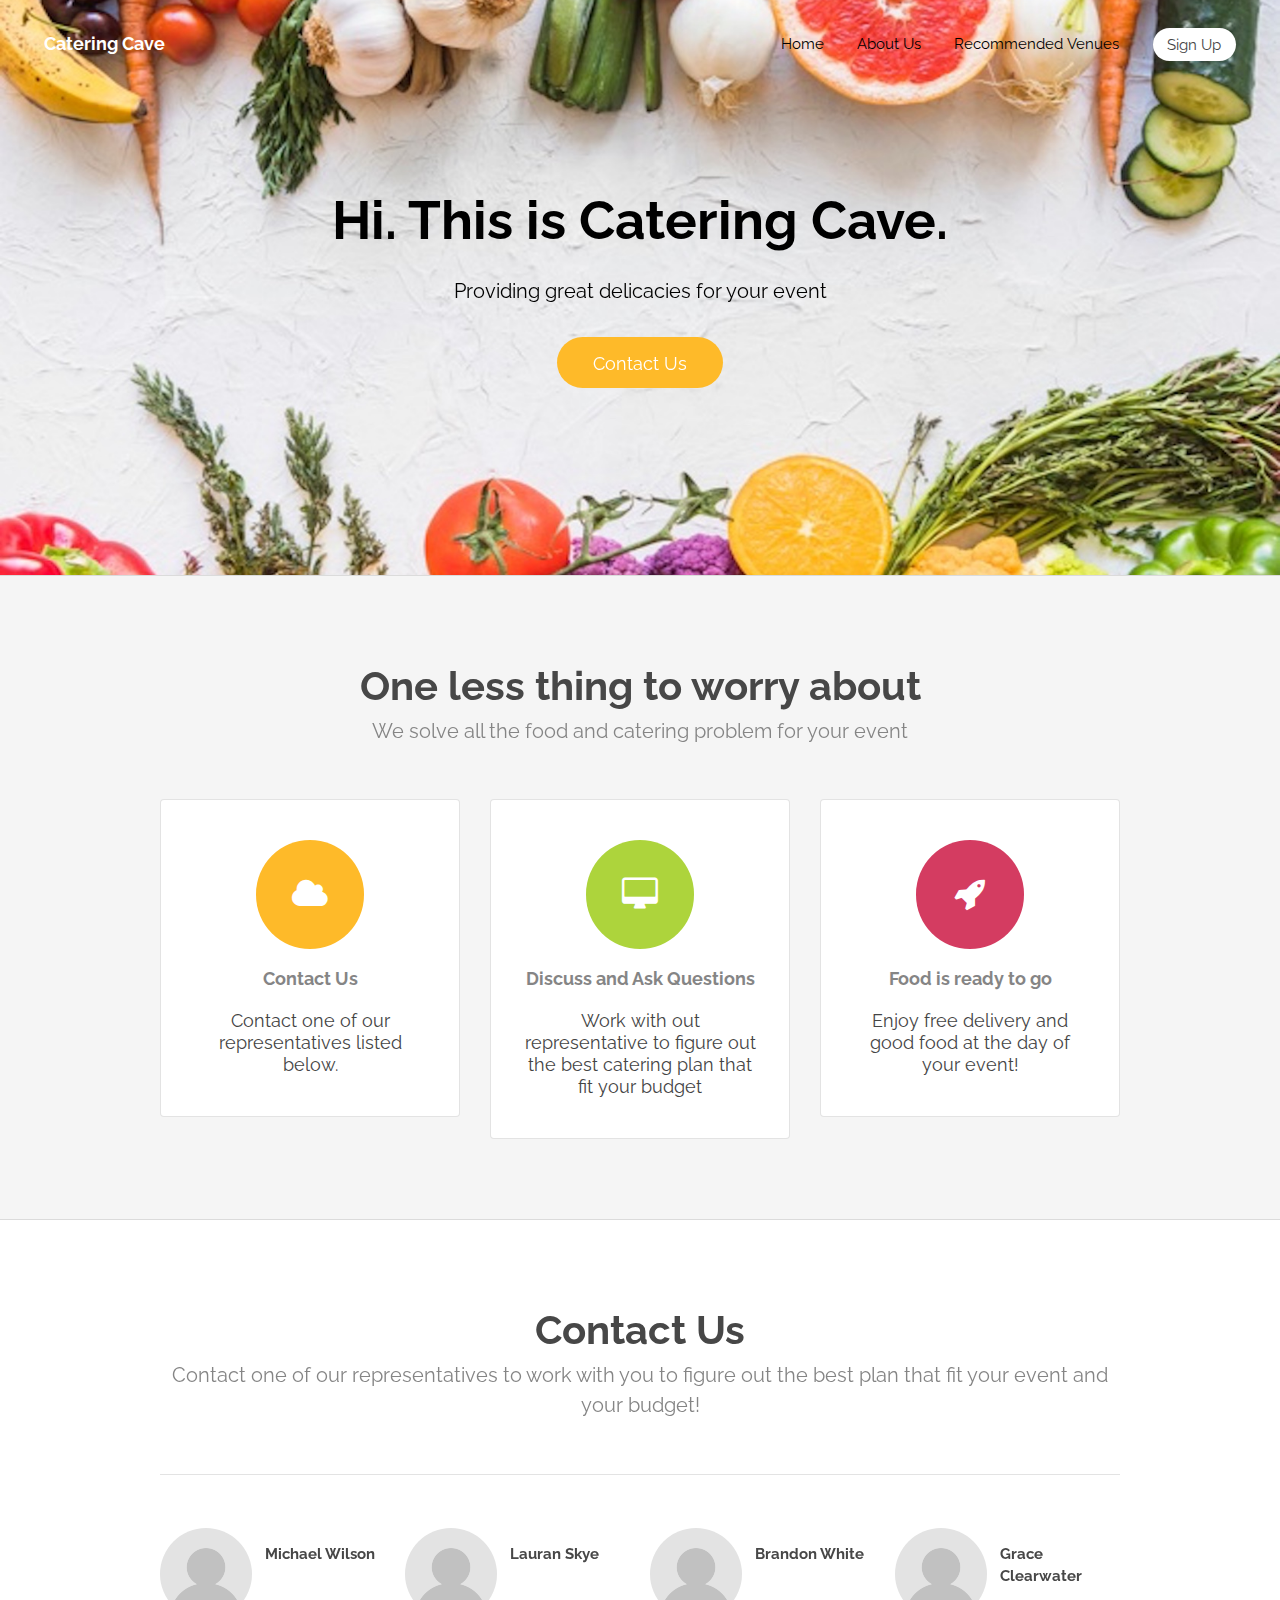
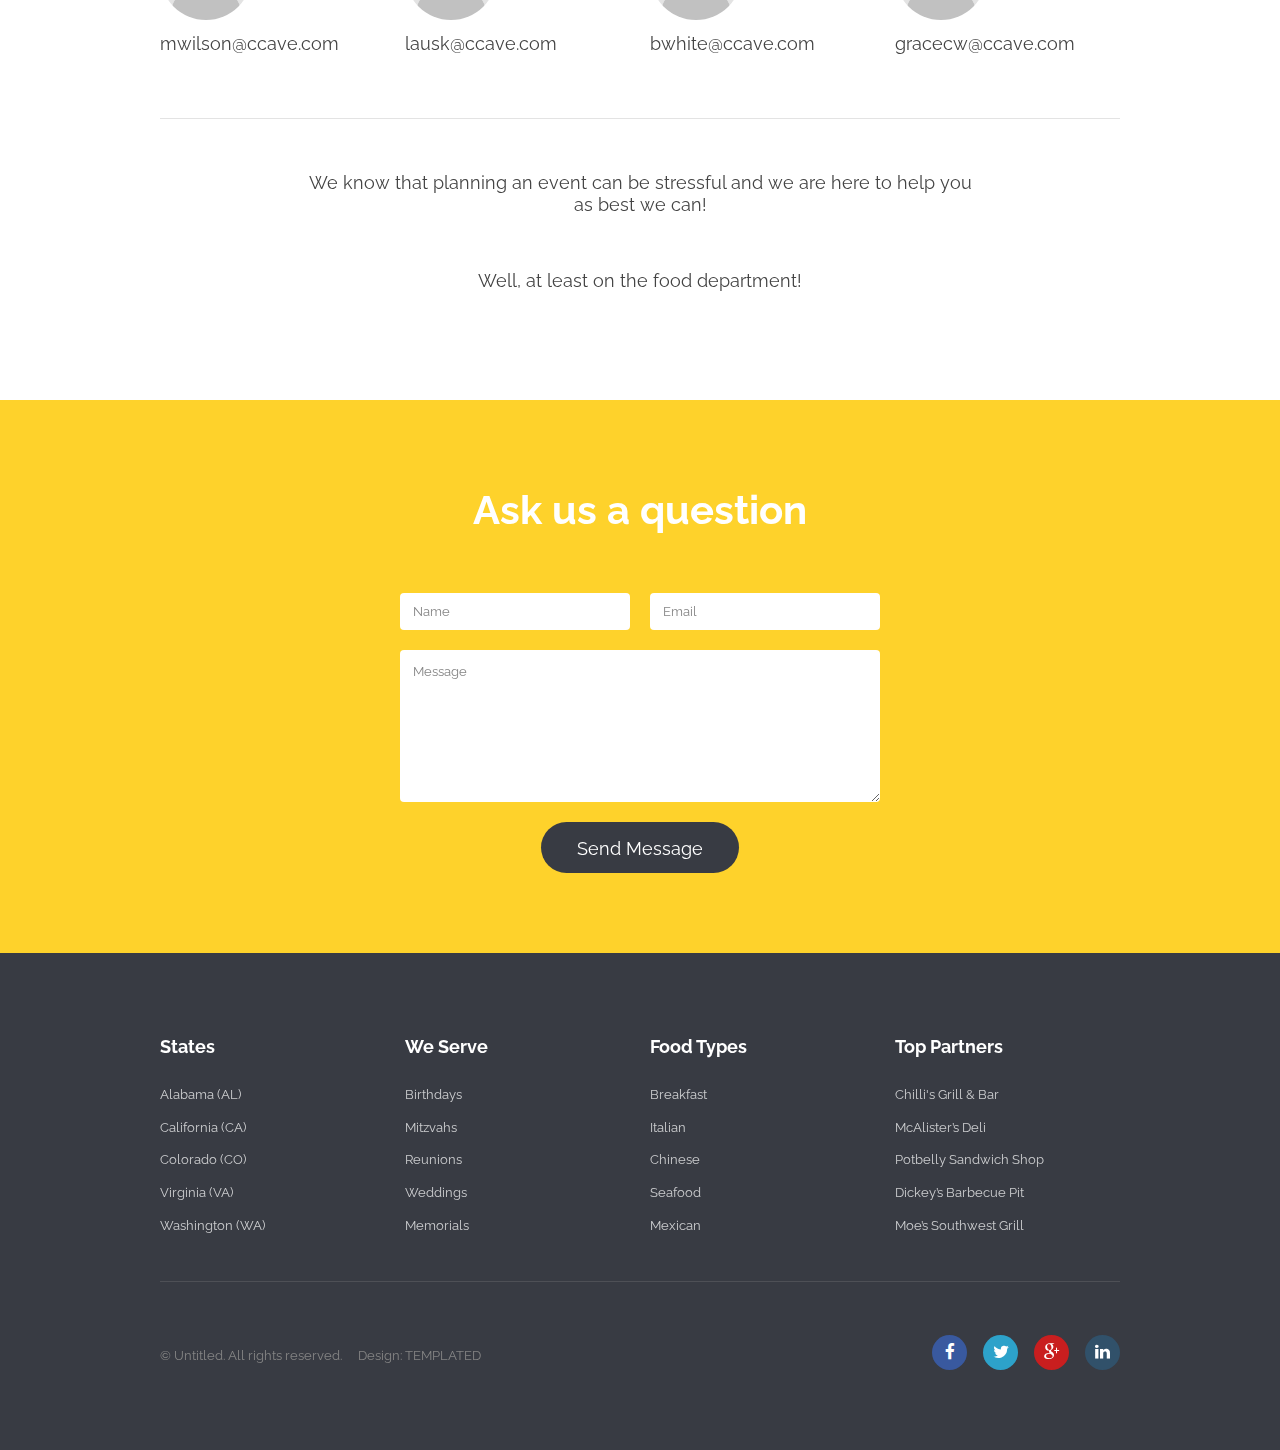
<file: myFunSite.html>
<!DOCTYPE html>
<!--
	Transit by TEMPLATED
	templated.co @templatedco
	Released for free under the Creative Commons Attribution 3.0 license (templated.co/license)
-->
<html lang="en">
	<head>
		<meta charset="UTF-8">
		<title>Catering Cave</title>
		<meta http-equiv="content-type" content="text/html; charset=utf-8" />
		<meta name="description" content="" />
		<meta name="keywords" content="" />
		<!--[if lte IE 8]><script src="js/html5shiv.js"></script><![endif]-->
		<script src="js/jquery.min.js"></script>
		<script src="js/skel.min.js"></script>
		<script src="js/skel-layers.min.js"></script>
		<script src="js/init.js"></script>
		<noscript>
			<link rel="stylesheet" href="css/skel.css" />
			<link rel="stylesheet" href="css/style.css" />
			<link rel="stylesheet" href="css/style-xlarge.css" />
		</noscript>
	</head>
	<body class="landing">

		<!-- Header -->
			<header id="header">
				<h1><a href="index.html">Catering Cave</a></h1>
				<nav id="nav">
					<ul>
						<li><a href="myFunSite.html">Home</a></li>
						<li><a href="funSiteAboutUs.html">About Us</a></li>
						<li><a href="funSiteVendors.html">Recommended Venues</a></li>
						<li><a href="funSiteSignUp.html" class="button special">Sign Up</a></li>
					</ul>
				</nav>
			</header>

		<!-- Banner -->
			<section id="banner">
				<h2>Hi. This is Catering Cave.</h2>
				<p>Providing great delicacies for your event</p>
				<ul class="actions">
					<li>
						<a href="#contactus" class="button big">Contact Us</a>
					</li>
				</ul>
			</section>

		<!-- One -->
			<section id="one" class="wrapper style1 special">
				<div class="container">
					<header class="major">
						<h2>One less thing to worry about</h2>
						<p>We solve all the food and catering problem for your event</p>
					</header>
					<div class="row 150%">
						<div class="4u 12u$(medium)">
							<section class="box">
								<i class="icon big rounded color1 fa-cloud"></i>
								<h3>Contact Us</h3>
								<p>Contact one of our representatives listed below.</p>
							</section>
						</div>
						<div class="4u 12u$(medium)">
							<section class="box">
								<i class="icon big rounded color9 fa-desktop"></i>
								<h3>Discuss and Ask Questions</h3>
								<p>Work with out representative to figure out the best catering plan that fit your budget</p>
							</section>
						</div>
						<div class="4u$ 12u$(medium)">
							<section class="box">
								<i class="icon big rounded color6 fa-rocket"></i>
								<h3>Food is ready to go</h3>
								<p>Enjoy free delivery and good food at the day of your event!</p>
							</section>
						</div>
					</div>
				</div>
			</section>

		<!-- Two -->
			<section id="two" class="wrapper style2 special">
				<div class="container">
					<a name="contactus"></a>
					<header class="major">
						<h2>Contact Us</h2>
						<p>Contact one of our representatives to work with you to figure out the best plan that fit your event and your budget!</p>
					</header>
					<section class="profiles">
						<div class="row">
							<section class="3u 6u(medium) 12u$(xsmall) profile">
								<img src="images/profile_placeholder.gif" alt="" />
								<h4>Michael Wilson</h4>
								<p>mwilson@ccave.com</p>
							</section>
							<section class="3u 6u$(medium) 12u$(xsmall) profile">
								<img src="images/profile_placeholder.gif" alt="" />
								<h4>Lauran Skye</h4>
								<p>lausk@ccave.com</p>
							</section>
							<section class="3u 6u(medium) 12u$(xsmall) profile">
								<img src="images/profile_placeholder.gif" alt="" />
								<h4>Brandon White</h4>
								<p>bwhite@ccave.com</p>
							</section>
							<section class="3u$ 6u$(medium) 12u$(xsmall) profile">
								<img src="images/profile_placeholder.gif" alt="" />
								<h4>Grace Clearwater</h4>
								<p>gracecw@ccave.com</p>
							</section>
						</div>
					</section>
					<footer>
						<p>We know that planning an event can be stressful and we are here to help you as best we can! </p>
						<p>Well, at least on the food department!</p>
					</footer>
				</div>
			</section>

		<!-- Three -->
			<section id="three" class="wrapper style3 special">
				<div class="container">
					<header class="major">
						<h2>Ask us a question</h2>
					</header>
				</div>
				<div class="container 50%">
					<form action="#" method="post">
						<div class="row uniform">
							<div class="6u 12u$(small)">
								<input name="name" id="name" value="" placeholder="Name" type="text">
							</div>
							<div class="6u$ 12u$(small)">
								<input name="email" id="email" value="" placeholder="Email" type="email">
							</div>
							<div class="12u$">
								<textarea name="message" id="message" placeholder="Message" rows="6"></textarea>
							</div>
							<div class="12u$">
								<ul class="actions">
									<li><input value="Send Message" class="special big" type="submit"></li>
								</ul>
							</div>
						</div>
					</form>
				</div>
			</section>

		<!-- Footer -->
			<footer id="footer">
				<div class="container">
					<section class="links">
						<div class="row">
							<section class="3u 6u(medium) 12u$(small)">
								<h3>States</h3>
								<ul class="unstyled">
									<li><a href="#">Alabama (AL)</a></li>
									<li><a href="#">California (CA)</a></li>
									<li><a href="#">Colorado (CO)</a></li>
									<li><a href="#">Virginia (VA)</a></li>
									<li><a href="#">Washington (WA)</a></li>
								</ul>
							</section>
							<section class="3u 6u$(medium) 12u$(small)">
								<h3>We Serve</h3>
								<ul class="unstyled">
									<li><a href="#">Birthdays</a></li>
									<li><a href="#">Mitzvahs</a></li>
									<li><a href="#">Reunions</a></li>
									<li><a href="#">Weddings</a></li>
									<li><a href="#">Memorials</a></li>
								</ul>
							</section>
							<section class="3u 6u(medium) 12u$(small)">
								<h3>Food Types</h3>
								<ul class="unstyled">
									<li><a href="#">Breakfast</a></li>
									<li><a href="#">Italian</a></li>
									<li><a href="#">Chinese</a></li>
									<li><a href="#">Seafood</a></li>
									<li><a href="#">Mexican</a></li>
								</ul>
							</section>
							<section class="3u$ 6u$(medium) 12u$(small)">
								<h3>Top Partners</h3>
								<ul class="unstyled">
									<li><a href="#">Chilli's Grill & Bar</a></li>
									<li><a href="#">McAlister’s Deli</a></li>
									<li><a href="#">Potbelly Sandwich Shop</a></li>
									<li><a href="#">Dickey’s Barbecue Pit</a></li>
									<li><a href="#">Moe’s Southwest Grill</a></li>
								</ul>
							</section>
						</div>
					</section>
					<div class="row">
						<div class="8u 12u$(medium)">
							<ul class="copyright">
								<li>&copy; Untitled. All rights reserved.</li>
								<li>Design: <a href="http://templated.co">TEMPLATED</a></li>
							</ul>
						</div>
						<div class="4u$ 12u$(medium)">
							<ul class="icons">
								<li>
									<a class="icon rounded fa-facebook"><span class="label">Facebook</span></a>
								</li>
								<li>
									<a class="icon rounded fa-twitter"><span class="label">Twitter</span></a>
								</li>
								<li>
									<a class="icon rounded fa-google-plus"><span class="label">Google+</span></a>
								</li>
								<li>
									<a class="icon rounded fa-linkedin"><span class="label">LinkedIn</span></a>
								</li>
							</ul>
						</div>
					</div>
				</div>
			</footer>

	</body>
</html>
</file>
<file: css/style-xlarge.css>
/*
	Transit by TEMPLATED
	templated.co @templatedco
	Released for free under the Creative Commons Attribution 3.0 license (templated.co/license)
*/

/* Basic */

	body, input, select, textarea {
		font-size: 10pt;
	}
</file>
<file: test.css>
body {
    background-image: url('dark_wood.png');
}

p {
    font-weight: bold;
    color: white;
    font-family: Arial;
}

h3 {
    color: #FFBC00;
    font-size: 40px;
    font-family: "Passion One";
    margin-bottom: 0px;
}

ul {
    list-style-type: none;
    padding-left: 0px;
}

a {
    color: white;
    font-weight: bold;
    font-size: 24px;
}

#Header {
    width: 500px;
    margin-left: auto;
    margin-right: auto;
    margin-bottom: 10px;
    border: solid 8px black;
    text-align: center;
    background-color: #8E41D5;
}

#Header h1 {
    font-size: 60px; 
    font-family: "Passion One"; 
    color: #FFBC00; 
    font-weight: bold;
}

#LeftNav {
    border: solid 8px black;
    width: 400px;
    float: left;
    text-align: center;
    padding-bottom: 8px;
    background-color: #8E41D5;
}

#LeftNav h3 {
    color: #FFBC00;
    font-size: 40px;
    font-family: "Passion One";
    margin-bottom: 0px;
}

#Content {
    width: 700px;
    margin-bottom: 10px;
    border: solid 8px black;
    text-align: center;
    padding: 15px;
    background-color: #8E41D5;
}

#Content p {
    font-family: monospace;
}

#Footer {
    border: solid 8px black;
    text-align: center;    
    background-color: #8E41D5;
}

#bow {
    color: #FFBC00;
    font-size: 40px;
    font-style: italic;
}
</file>
<file: css/skel.css>
/* Resets (http://meyerweb.com/eric/tools/css/reset/ | v2.0 | 20110126 | License: none (public domain)) */

	html,body,div,span,applet,object,iframe,h1,h2,h3,h4,h5,h6,p,blockquote,pre,a,abbr,acronym,address,big,cite,code,del,dfn,em,img,ins,kbd,q,s,samp,small,strike,strong,sub,sup,tt,var,b,u,i,center,dl,dt,dd,ol,ul,li,fieldset,form,label,legend,table,caption,tbody,tfoot,thead,tr,th,td,article,aside,canvas,details,embed,figure,figcaption,footer,header,hgroup,menu,nav,output,ruby,section,summary,time,mark,audio,video{margin:0;padding:0;border:0;font-size:100%;font:inherit;vertical-align:baseline;}article,aside,details,figcaption,figure,footer,header,hgroup,menu,nav,section{display:block;}body{line-height:1;}ol,ul{list-style:none;}blockquote,q{quotes:none;}blockquote:before,blockquote:after,q:before,q:after{content:'';content:none;}table{border-collapse:collapse;border-spacing:0;}body{-webkit-text-size-adjust:none}

/* Box Model */

	*, *:before, *:after {
		-moz-box-sizing: border-box;
		-webkit-box-sizing: border-box;
		box-sizing: border-box;
	}

/* Container */

	.container {
		margin-left: auto;
		margin-right: auto;

		/* width: (containers) */
		width: 1200px;
	}

	/* Modifiers */

		/* 125% */
			.container.\31 25\25 {
				width: 100%;

				/* max-width: (containers * 1.25) */
				max-width: 1500px;

				/* min-width: (containers) */
				min-width: 1200px;
			}

		/* 75% */
			.container.\37 5\25 {

				/* width: (containers * 0.75) */
				width: 900px;

			}

		/* 50% */
			.container.\35 0\25 {

				/* width: (containers * 0.50) */
				width: 600px;

			}

		/* 25% */
			.container.\32 5\25 {

				/* width: (containers * 0.25) */
				width: 300px;

			}

/* Grid */

	.row {
		border-bottom: solid 1px transparent;
	}

	.row > * {
		float: left;
	}

	.row:after, .row:before {
		content: '';
		display: block;
		clear: both;
		height: 0;
	}

	.row.uniform > * > :first-child {
		margin-top: 0;
	}

	.row.uniform > * > :last-child {
		margin-bottom: 0;
	}

	/* Gutters */

		/* Normal */

			.row > * {
				/* padding: (gutters.horizontal) 0 0 (gutters.vertical) */
				padding: 0 0 0 2em;
			}

			.row {
				/* margin: -(gutters.horizontal) 0 -1px -(gutters.vertical) */
				margin: 0 0 -1px -2em;
			}

			.row.uniform > * {
				/* padding: (gutters.vertical) 0 0 (gutters.vertical) */
				padding: 2em 0 0 2em;
			}

			.row.uniform {
				/* margin: -(gutters.vertical) 0 -1px -(gutters.vertical) */
				margin: -2em 0 -1px -2em;
			}

		/* 200% */

			.row.\32 00\25 > * {
				/* padding: (gutters.horizontal) 0 0 (gutters.vertical) */
				padding: 0 0 0 4em;
			}

			.row.\32 00\25 {
				/* margin: -(gutters.horizontal) 0 -1px -(gutters.vertical) */
				margin: 0 0 -1px -4em;
			}

			.row.uniform.\32 00\25 > * {
				/* padding: (gutters.vertical) 0 0 (gutters.vertical) */
				padding: 4em 0 0 4em;
			}

			.row.uniform.\32 00\25 {
				/* margin: -(gutters.vertical) 0 -1px -(gutters.vertical) */
				margin: -4em 0 -1px -4em;
			}

		/* 150% */

			.row.\31 50\25 > * {
				/* padding: (gutters.horizontal) 0 0 (gutters.vertical) */
				padding: 0 0 0 1.5em;
			}

			.row.\31 50\25 {
				/* margin: -(gutters.horizontal) 0 -1px -(gutters.vertical) */
				margin: 0 0 -1px -1.5em;
			}

			.row.uniform.\31 50\25 > * {
				/* padding: (gutters.vertical) 0 0 (gutters.vertical) */
				padding: 1.5em 0 0 1.5em;
			}

			.row.uniform.\31 50\25 {
				/* margin: -(gutters.vertical) 0 -1px -(gutters.vertical) */
				margin: -1.5em 0 -1px -1.5em;
			}

		/* 50% */

			.row.\35 0\25 > * {
				/* padding: (gutters.horizontal) 0 0 (gutters.vertical) */
				padding: 0 0 0 1em;
			}

			.row.\35 0\25 {
				/* margin: -(gutters.horizontal) 0 -1px -(gutters.vertical) */
				margin: 0 0 -1px -1em;
			}

			.row.uniform.\35 0\25 > * {
				/* padding: (gutters.vertical) 0 0 (gutters.vertical) */
				padding: 1em 0 0 1em;
			}

			.row.uniform.\35 0\25 {
				/* margin: -(gutters.vertical) 0 -1px -(gutters.vertical) */
				margin: -1em 0 -1px -1em;
			}

		/* 25% */

			.row.\32 5\25 > * {
				/* padding: (gutters.horizontal) 0 0 (gutters.vertical) */
				padding: 0 0 0 0.5em;
			}

			.row.\32 5\25 {
				/* margin: -(gutters.horizontal) 0 -1px -(gutters.vertical) */
				margin: 0 0 -1px -0.5em;
			}

			.row.uniform.\32 5\25 > * {
				/* padding: (gutters.vertical) 0 0 (gutters.vertical) */
				padding: 0.5em 0 0 0.5em;
			}

			.row.uniform.\32 5\25 {
				/* margin: -(gutters.vertical) 0 -1px -(gutters.vertical) */
				margin: -0.5em 0 -1px -0.5em;
			}

		/* 0% */

			.row.\30 \25 > * {
				padding: 0;
			}

			.row.\30 \25 {
				margin: 0 0 -1px 0;
			}

	/* Cells */

		.\31 2u, .\31 2u\24 { width: 100%; clear: none; margin-left: 0; }
		.\31 1u, .\31 1u\24 { width: 91.6666666667%; clear: none; margin-left: 0; }
		.\31 0u, .\31 0u\24 { width: 83.3333333333%; clear: none; margin-left: 0; }
		.\39 u, .\39 u\24 { width: 75%; clear: none; margin-left: 0; }
		.\38 u, .\38 u\24 { width: 66.6666666667%; clear: none; margin-left: 0; }
		.\37 u, .\37 u\24 { width: 58.3333333333%; clear: none; margin-left: 0; }
		.\36 u, .\36 u\24 { width: 50%; clear: none; margin-left: 0; }
		.\35 u, .\35 u\24 { width: 41.6666666667%; clear: none; margin-left: 0; }
		.\34 u, .\34 u\24 { width: 33.3333333333%; clear: none; margin-left: 0; }
		.\33 u, .\33 u\24 { width: 25%; clear: none; margin-left: 0; }
		.\32 u, .\32 u\24 { width: 16.6666666667%; clear: none; margin-left: 0; }
		.\31 u, .\31 u\24 { width: 8.3333333333%; clear: none; margin-left: 0; }

		.\31 2u\24 + *,
		.\31 1u\24 + *,
		.\31 0u\24 + *,
		.\39 u\24 + *,
		.\38 u\24 + *,
		.\37 u\24 + *,
		.\36 u\24 + *,
		.\35 u\24 + *,
		.\34 u\24 + *,
		.\33 u\24 + *,
		.\32 u\24 + *,
		.\31 u\24 + * {
			clear: left;
		}

		.\-11u { margin-left: 91.6666666667% }
		.\-10u { margin-left: 83.3333333333% }
		.\-9u { margin-left: 75% }
		.\-8u { margin-left: 66.6666666667% }
		.\-7u { margin-left: 58.3333333333% }
		.\-6u { margin-left: 50% }
		.\-5u { margin-left: 41.6666666667% }
		.\-4u { margin-left: 33.3333333333% }
		.\-3u { margin-left: 25% }
		.\-2u { margin-left: 16.6666666667% }
		.\-1u { margin-left: 8.3333333333% }
</file>
<file: css/style.css>
@charset "UTF-8";
@import url(font-awesome.min.css);
@import url(http://fonts.googleapis.com/css?family=Raleway:700,400);

/*
	Transit by TEMPLATED
	templated.co @templatedco
	Released for free under the Creative Commons Attribution 3.0 license (templated.co/license)
*/

/* Basic */

	body {
		background: #fff;
	}

		body.is-loading *, body.is-loading *:before, body.is-loading *:after {
			-moz-animation: none !important;
			-webkit-animation: none !important;
			-o-animation: none !important;
			-ms-animation: none !important;
			animation: none !important;
			-moz-transition: none !important;
			-webkit-transition: none !important;
			-o-transition: none !important;
			-ms-transition: none !important;
			transition: none !important;
		}

	body, input, select, textarea {
		color: #444;
		font-family: "Raleway", Helvetica, sans-serif;
		font-size: 15pt;
		font-weight: 400;
		line-height: 1.65em;
	}

	a {
		color: #383b43;
		text-decoration: none;
	}

		a:active, a:hover {
			text-decoration: underline;
		}

	strong, b {
		color: #474747;
		font-weight: 700;
	}

	em, i {
		font-style: italic;
	}

	p {
		margin: 0 0 2em 0;
	}

	h1, h2, h3, h4, h5, h6 {
		color: #474747;
		font-weight: 700;
		line-height: 1em;
		margin: 0 0 1em 0;
	}

		h1 a, h2 a, h3 a, h4 a, h5 a, h6 a {
			color: inherit;
			text-decoration: none;
		}

	h2 {
		font-size: 1.75em;
		line-height: 1.5em;
	}

	h3 {
		font-size: 1.35em;
		line-height: 1.5em;
	}

	h4 {
		font-size: 1.1em;
		line-height: 1.5em;
	}

	h5 {
		font-size: 0.9em;
		line-height: 1.5em;
	}

	h6 {
		font-size: 0.7em;
		line-height: 1.5em;
	}

	sub {
		font-size: 0.8em;
		position: relative;
		top: 0.5em;
	}

	sup {
		font-size: 0.8em;
		position: relative;
		top: -0.5em;
	}

	hr {
		border: 0;
		border-bottom: solid 1px rgba(144, 144, 144, 0.25);
		margin: 2em 0;
	}

		hr.major {
			margin: 3em 0;
		}

	blockquote {
		border-left: solid 4px rgba(144, 144, 144, 0.25);
		font-style: italic;
		margin: 0 0 2em 0;
		padding: 0.5em 0 0.5em 2em;
	}

	code {
		background: rgba(144, 144, 144, 0.075);
		border-radius: 4px;
		border: solid 1px rgba(144, 144, 144, 0.25);
		font-family: "Courier New", monospace;
		font-size: 0.9em;
		margin: 0 0.25em;
		padding: 0.25em 0.65em;
	}

	pre {
		-webkit-overflow-scrolling: touch;
		font-family: "Courier New", monospace;
		font-size: 0.9em;
		margin: 0 0 2em 0;
	}

		pre code {
			display: block;
			line-height: 1.75em;
			padding: 1em 1.5em;
			overflow-x: auto;
		}

	.align-left {
		text-align: left;
	}

	.align-center {
		text-align: center;
	}

	.align-right {
		text-align: right;
	}

/* Section/Article */

	section.special, article.special {
		text-align: center;
	}

	header p {
		color: #858585;
		position: relative;
		margin: 0 0 1.5em 0;
	}

	header h2 + p {
		font-size: 1.25em;
		margin-top: -1em;
		line-height: 1.5em;
	}

	header h3 + p {
		font-size: 1.1em;
		margin-top: -0.8em;
		line-height: 1.5em;
	}

	header h4 + p,
	header h5 + p,
	header h6 + p {
		font-size: 0.9em;
		margin-top: -0.6em;
		line-height: 1.5em;
	}

	header.major {
		text-align: center;
		margin-bottom: 4em;
	}

		header.major h2 {
			font-size: 3em;
			margin-bottom: 0.5em;
		}

		header.major p {
			font-size: 1.5em;
		}

/* Form */

	form {
		margin: 0 0 2em 0;
	}

	label {
		color: #474747;
		display: block;
		font-size: 0.9em;
		font-weight: 700;
		margin: 0 0 1em 0;
	}

	input[type="text"],
	input[type="password"],
	input[type="email"],
	select,
	textarea {
		-moz-appearance: none;
		-webkit-appearance: none;
		-o-appearance: none;
		-ms-appearance: none;
		appearance: none;
		background: rgba(144, 144, 144, 0.075);
		border-radius: 4px;
		border: none;
		color: inherit;
		display: block;
		outline: 0;
		padding: 0 1em;
		text-decoration: none;
		width: 100%;
	}

		input[type="text"]:invalid,
		input[type="password"]:invalid,
		input[type="email"]:invalid,
		select:invalid,
		textarea:invalid {
			box-shadow: none;
		}

		input[type="text"]:focus,
		input[type="password"]:focus,
		input[type="email"]:focus,
		select:focus,
		textarea:focus {
			border-color: #383b43;
			box-shadow: 0 0 0 1px #383b43;
		}

	.select-wrapper {
		text-decoration: none;
		display: block;
		position: relative;
	}

		.select-wrapper:before {
			content: "";
			-moz-osx-font-smoothing: grayscale;
			-webkit-font-smoothing: antialiased;
			font-family: FontAwesome;
			font-style: normal;
			font-weight: normal;
			text-transform: none !important;
		}

		.select-wrapper:before {
			color: rgba(144, 144, 144, 0.25);
			display: block;
			height: 2.75em;
			line-height: 2.75em;
			pointer-events: none;
			position: absolute;
			right: 0;
			text-align: center;
			top: 0;
			width: 2.75em;
		}

		.select-wrapper select::-ms-expand {
			display: none;
		}

	input[type="text"],
	input[type="password"],
	input[type="email"],
	select {
		height: 2.75em;
	}

	textarea {
		padding: 0.75em 1em;
	}

	input[type="checkbox"],
	input[type="radio"] {
		-moz-appearance: none;
		-webkit-appearance: none;
		-o-appearance: none;
		-ms-appearance: none;
		appearance: none;
		display: block;
		float: left;
		margin-right: -2em;
		opacity: 0;
		width: 1em;
		z-index: -1;
	}

		input[type="checkbox"] + label,
		input[type="radio"] + label {
			text-decoration: none;
			color: #444;
			cursor: pointer;
			display: inline-block;
			font-size: 1em;
			font-weight: 400;
			padding-left: 2.4em;
			padding-right: 0.75em;
			position: relative;
		}

			input[type="checkbox"] + label:before,
			input[type="radio"] + label:before {
				-moz-osx-font-smoothing: grayscale;
				-webkit-font-smoothing: antialiased;
				font-family: FontAwesome;
				font-style: normal;
				font-weight: normal;
				text-transform: none !important;
			}

			input[type="checkbox"] + label:before,
			input[type="radio"] + label:before {
				background: rgba(144, 144, 144, 0.075);
				border-radius: 4px;
				border: solid 1px rgba(144, 144, 144, 0.25);
				content: '';
				display: inline-block;
				height: 1.65em;
				left: 0;
				line-height: 1.58125em;
				position: absolute;
				text-align: center;
				top: 0;
				width: 1.65em;
			}

		input[type="checkbox"]:checked + label:before,
		input[type="radio"]:checked + label:before {
			background: #3cadd4;
			border-color: #3cadd4;
			color: #ffffff;
			content: '\f00c';
		}

		input[type="checkbox"]:focus + label:before,
		input[type="radio"]:focus + label:before {
			border-color: #383b43;
			box-shadow: 0 0 0 1px #383b43;
		}

	input[type="checkbox"] + label:before {
		border-radius: 4px;
	}

	input[type="radio"] + label:before {
		border-radius: 100%;
	}

	::-webkit-input-placeholder {
		color: #858585 !important;
		opacity: 1.0;
	}

	:-moz-placeholder {
		color: #858585 !important;
		opacity: 1.0;
	}

	::-moz-placeholder {
		color: #858585 !important;
		opacity: 1.0;
	}

	:-ms-input-placeholder {
		color: #858585 !important;
		opacity: 1.0;
	}

	.formerize-placeholder {
		color: #858585 !important;
		opacity: 1.0;
	}

/* Box */

	.box {
		border-radius: 4px;
		border: solid 1px rgba(144, 144, 144, 0.25);
		margin-bottom: 2em;
		padding: 1.5em;
	}

		.box > :last-child,
		.box > :last-child > :last-child,
		.box > :last-child > :last-child > :last-child {
			margin-bottom: 0;
		}

		.box.alt {
			border: 0;
			border-radius: 0;
			padding: 0;
		}

/* Icon */

	.icon {
		text-decoration: none;
		border-bottom: none;
		position: relative;
	}

		.icon:before {
			-moz-osx-font-smoothing: grayscale;
			-webkit-font-smoothing: antialiased;
			font-family: FontAwesome;
			font-style: normal;
			font-weight: normal;
			text-transform: none !important;
		}

		.icon:active, .icon:hover {
			text-decoration: none;
		}

		.icon > .label {
			display: none;
		}

		.icon.rounded {
			background-color: #383b43;
			border-radius: 100%;
			color: #ffffff;
			display: inline-block;
			height: 3.25em;
			line-height: 3.25em;
			text-align: center;
			width: 3.25em;
		}

			.icon.rounded.big {
				font-size: 2.5em;
				margin-bottom: 0.5em;
			}

			.icon.rounded.color1 {
				background-color: #feba29;
			}

			.icon.rounded.color2 {
				background-color: #3c61d4;
			}

			.icon.rounded.color3 {
				background-color: #633cd4;
			}

			.icon.rounded.color4 {
				background-color: #af3cd4;
			}

			.icon.rounded.color5 {
				background-color: #d43cad;
			}

			.icon.rounded.color6 {
				background-color: #d43c61;
			}

			.icon.rounded.color7 {
				background-color: #d4633c;
			}

			.icon.rounded.color8 {
				background-color: #d4af3c;
			}

			.icon.rounded.color9 {
				background-color: #add43c;
			}

			.icon.rounded.color10 {
				background-color: #61d43c;
			}

			.icon.rounded.fa-twitter {
				background-color: #2da2ca;
			}

			.icon.rounded.fa-facebook {
				background-color: #39599f;
			}

			.icon.rounded.fa-google-plus {
				background-color: #c91e1f;
			}

			.icon.rounded.fa-dribbble {
				background-color: #c4376b;
			}

			.icon.rounded.fa-tumblr, .icon.rounded.fa-linkedin {
				background-color: #31516a;
			}

			.icon.rounded.fa-rss {
				background-color: #f2600b;
			}

/* Image */

	.image {
		border-radius: 4px;
		border: 0;
		display: inline-block;
		position: relative;
	}

		.image img {
			border-radius: 4px;
			display: block;
		}

		.image.left {
			float: left;
			padding: 0 1.5em 1em 0;
			top: 0.25em;
		}

		.image.right {
			float: right;
			padding: 0 0 1em 1.5em;
			top: 0.25em;
		}

		.image.left, .image.right {
			max-width: 40%;
		}

			.image.left img, .image.right img {
				width: 100%;
			}

		.image.fit {
			display: block;
			margin: 0 0 2em 0;
			width: 100%;
		}

			.image.fit img {
				width: 100%;
			}

/* List */

	ol {
		list-style: decimal;
		margin: 0 0 2em 0;
		padding-left: 1.25em;
	}

		ol li {
			padding-left: 0.25em;
		}

	ul {
		list-style: disc;
		margin: 0 0 2em 0;
		padding-left: 1em;
	}

		ul li {
			padding-left: 0.5em;
		}

		ul.alt {
			list-style: none;
			padding-left: 0;
		}

			ul.alt li {
				border-top: solid 1px rgba(144, 144, 144, 0.25);
				padding: 0.5em 0;
			}

				ul.alt li:first-child {
					border-top: 0;
					padding-top: 0;
				}

		ul.unstyled {
			list-style: none;
			padding-left: 0;
		}

			ul.unstyled li {
				padding: 0.4em 0;
			}

		ul.icons {
			cursor: default;
			list-style: none;
			padding-left: 0;
		}

			ul.icons li {
				display: inline-block;
				padding: 0 1em 0 0;
			}

				ul.icons li:last-child {
					padding-right: 0;
				}

				ul.icons li .icon:before {
					font-size: 2em;
				}

		ul.actions {
			cursor: default;
			list-style: none;
			padding-left: 0;
		}

			ul.actions li {
				display: inline-block;
				padding: 0 1em 0 0;
				vertical-align: middle;
			}

				ul.actions li:last-child {
					padding-right: 0;
				}

			ul.actions.small li {
				padding: 0 0.5em 0 0;
			}

			ul.actions.vertical li {
				display: block;
				padding: 1em 0 0 0;
			}

				ul.actions.vertical li:first-child {
					padding-top: 0;
				}

				ul.actions.vertical li > * {
					margin-bottom: 0;
				}

			ul.actions.vertical.small li {
				padding: 0.5em 0 0 0;
			}

				ul.actions.vertical.small li:first-child {
					padding-top: 0;
				}

			ul.actions.fit {
				display: table;
				margin-left: -1em;
				padding: 0;
				table-layout: fixed;
				width: calc(100% + 1em);
			}

				ul.actions.fit li {
					display: table-cell;
					padding: 0 0 0 1em;
				}

					ul.actions.fit li > * {
						margin-bottom: 0;
					}

				ul.actions.fit.small {
					margin-left: -0.5em;
					width: calc(100% + 0.5em);
				}

					ul.actions.fit.small li {
						padding: 0 0 0 0.5em;
					}

	dl {
		margin: 0 0 2em 0;
	}

/* Table */

	.table-wrapper {
		-webkit-overflow-scrolling: touch;
		overflow-x: auto;
	}

	table {
		margin: 0 0 2em 0;
		width: 100%;
	}

		table tbody tr {
			border: solid 1px rgba(144, 144, 144, 0.25);
			border-left: 0;
			border-right: 0;
		}

			table tbody tr:nth-child(2n + 1) {
				background-color: rgba(144, 144, 144, 0.075);
			}

		table td {
			padding: 0.75em 0.75em;
		}

		table th {
			color: #474747;
			font-size: 0.9em;
			font-weight: 700;
			padding: 0 0.75em 0.75em 0.75em;
			text-align: left;
		}

		table thead {
			border-bottom: solid 2px rgba(144, 144, 144, 0.25);
		}

		table tfoot {
			border-top: solid 2px rgba(144, 144, 144, 0.25);
		}

		table.alt {
			border-collapse: separate;
		}

			table.alt tbody tr td {
				border: solid 1px rgba(144, 144, 144, 0.25);
				border-left-width: 0;
				border-top-width: 0;
			}

				table.alt tbody tr td:first-child {
					border-left-width: 1px;
				}

			table.alt tbody tr:first-child td {
				border-top-width: 1px;
			}

			table.alt thead {
				border-bottom: 0;
			}

			table.alt tfoot {
				border-top: 0;
			}

/* Button */

	input[type="submit"],
	input[type="reset"],
	input[type="button"],
	.button {
		-moz-appearance: none;
		-webkit-appearance: none;
		-o-appearance: none;
		-ms-appearance: none;
		appearance: none;
		-moz-transition: background-color 0.2s ease-in-out, color 0.2s ease-in-out;
		-webkit-transition: background-color 0.2s ease-in-out, color 0.2s ease-in-out;
		-o-transition: background-color 0.2s ease-in-out, color 0.2s ease-in-out;
		-ms-transition: background-color 0.2s ease-in-out, color 0.2s ease-in-out;
		transition: background-color 0.2s ease-in-out, color 0.2s ease-in-out;
		background-color: #feba29;
		border-radius: 30px;
		border: 0;
		color: #ffffff !important;
		cursor: pointer;
		display: inline-block;
		font-weight: 400;
		height: 2.85em;
		line-height: 2.95em;
		padding: 0 2em;
		text-align: center;
		text-decoration: none;
		white-space: nowrap;
	}

		input[type="submit"]:hover,
		input[type="reset"]:hover,
		input[type="button"]:hover,
		.button:hover {
			background-color: #51b6d9;
			text-decoration: none;
		}

		input[type="submit"]:active,
		input[type="reset"]:active,
		input[type="button"]:active,
		.button:active {
			background-color: #2da2ca;
			text-decoration: none;
		}

		input[type="submit"].icon,
		input[type="reset"].icon,
		input[type="button"].icon,
		.button.icon {
			padding-left: 1.35em;
		}

			input[type="submit"].icon:before,
			input[type="reset"].icon:before,
			input[type="button"].icon:before,
			.button.icon:before {
				margin-right: 0.5em;
			}

		input[type="submit"].fit,
		input[type="reset"].fit,
		input[type="button"].fit,
		.button.fit {
			display: block;
			margin: 0 0 1em 0;
			width: 100%;
		}

		input[type="submit"].small,
		input[type="reset"].small,
		input[type="button"].small,
		.button.small {
			font-size: 0.8em;
		}

		input[type="submit"].big,
		input[type="reset"].big,
		input[type="button"].big,
		.button.big {
			font-size: 1.35em;
		}

		input[type="submit"].alt,
		input[type="reset"].alt,
		input[type="button"].alt,
		.button.alt {
			background-color: transparent;
			box-shadow: inset 0 0 0 2px rgba(144, 144, 144, 0.25);
			color: #474747 !important;
		}

			input[type="submit"].alt:hover,
			input[type="reset"].alt:hover,
			input[type="button"].alt:hover,
			.button.alt:hover {
				background-color: rgba(144, 144, 144, 0.075);
			}

			input[type="submit"].alt:active,
			input[type="reset"].alt:active,
			input[type="button"].alt:active,
			.button.alt:active {
				background-color: rgba(144, 144, 144, 0.2);
			}

			input[type="submit"].alt.icon:before,
			input[type="reset"].alt.icon:before,
			input[type="button"].alt.icon:before,
			.button.alt.icon:before {
				color: #858585;
			}

		input[type="submit"].special,
		input[type="reset"].special,
		input[type="button"].special,
		.button.special {
			background-color: #383b43;
			color: #ffffff !important;
		}

			input[type="submit"].special:hover,
			input[type="reset"].special:hover,
			input[type="button"].special:hover,
			.button.special:hover {
				background-color: #444751;
			}

			input[type="submit"].special:active,
			input[type="reset"].special:active,
			input[type="button"].special:active,
			.button.special:active {
				background-color: #2c2f35;
			}

		input[type="submit"].disabled, input[type="submit"]:disabled,
		input[type="reset"].disabled,
		input[type="reset"]:disabled,
		input[type="button"].disabled,
		input[type="button"]:disabled,
		.button.disabled,
		.button:disabled {
			background-color: #444 !important;
			box-shadow: inset 0 -0.15em 0 0 rgba(0, 0, 0, 0.15);
			color: #fff !important;
			cursor: default;
			opacity: 0.25;
		}

/* Header */

	body.landing #header {
		background-color: transparent;
		left: 0;
		position: absolute;
		top: 0;
	}

		body.landing #header nav a {
			color: #000000
		}

	#header {
		background-color: #feba29;
		color: #ffffff;
		cursor: default;
		font-size: 1.1em;
		height: 6em;
		line-height: 6em;
		width: 100%;
		z-index: 10000;
	}

		#header h1 {
			color: #ffffff;
			height: inherit;
			left: 3em;
			line-height: inherit;
			margin: 0;
			padding: 0;
			position: absolute;
		}

			#header h1 a {
				font-size: 1.25em;
			}

		#header nav {
			height: inherit;
			line-height: inherit;
			position: absolute;
			right: 3em;
			vertical-align: middle;
		}

			#header nav > ul {
				list-style: none;
				margin: 0;
				padding-left: 0;
			}

				#header nav > ul > li {
					border-radius: 4px;
					display: inline-block;
					margin-left: 2em;
					padding-left: 0;
				}

					#header nav > ul > li a {
						-moz-transition: color 0.2s ease-in-out;
						-webkit-transition: color 0.2s ease-in-out;
						-o-transition: color 0.2s ease-in-out;
						-ms-transition: color 0.2s ease-in-out;
						transition: color 0.2s ease-in-out;
						color: #000000;
						display: inline-block;
						text-decoration: none;
					}

						#header nav > ul > li a:active, #header nav > ul > li a:hover {
							color: #ffffff;
						}

					#header nav > ul > li:first-child {
						margin-left: 0;
					}

					#header nav > ul > li .button {
						background-color: #fff;
						color: #444 !important;
						height: 2.25em;
						line-height: 2.25em;
						margin-bottom: 0;
						padding: 0 1em;
						position: relative;
						top: -0.075em;
						vertical-align: middle;
					}

		#header .container {
			position: relative;
		}

		#header .container h1 {
			left: 0;
		}

		#header .container nav {
			right: 0;
		}

		.container p {
			font-size: 18px
		}

/* Banner */

	#banner {
		background-image: url(../images/food-background.jpg);
		background-position: center center;
		background-size: cover;
		color: #000000;
		padding: 14em 0em 14em;
		text-align: center;
	}

		#banner :last-child {
			margin-bottom: 0;
		}

		#banner h2 {
			color: #000000;
			font-size: 4em;
			line-height: 1.25em;
			margin: 0 0 0.5em 0;
			padding: 0;
		}

		#banner p {
			font-size: 1.5em;
			margin-bottom: 1.75em;
		}

/* Wrapper */

	.wrapper {
		padding: 6em 0em 4em;
		/* Style 1 Wrapper */
		/* Style 2 Wrapper */
		/* Style 3 Wrapper */
	}

		.wrapper.style1 {
			background-color: #F5F5F5;
			border-bottom: 1px solid rgba(144, 144, 144, 0.25);
			border-top: 1px solid rgba(144, 144, 144, 0.25);
		}

			.wrapper.style1 .box {
				background-color: #fff;
				padding: 3em 2.5em;
			}

				.wrapper.style1 .box h2, .wrapper.style1 .box h3, .wrapper.style1 .box h4, .wrapper.style1 .box h5, .wrapper.style1 .box h6 {
					color: #858585;
				}

		.wrapper.style2 .profiles {
			border-bottom: 1px solid rgba(144, 144, 144, 0.25);
			border-top: 1px solid rgba(144, 144, 144, 0.25);
			margin-bottom: 4em;
			padding-top: 4em;
		}

		.wrapper.style2 .profile {
			margin-bottom: 2em;
			text-align: left;
		}

			.wrapper.style2 .profile img {
				border-radius: 50%;
				float: left;
				margin-bottom: 1em;
				margin-right: 1em;
			}

			.wrapper.style2 .profile h4 {
				margin-bottom: 0;
				margin-top: 1em;
			}

		.wrapper.style2 footer {
			margin-left: auto;
			margin-right: auto;
			width: 70%;
		}

			.wrapper.style2 footer p {
				margin-bottom: 3em;
			}

		.wrapper.style3 {
			background-color: #fed22b;
			color: #ffffff;
		}

			.wrapper.style3 h2, .wrapper.style3 h3, .wrapper.style3 p {
				color: #ffffff;
			}

			.wrapper.style3 input[type="text"],
			.wrapper.style3 input[type="password"],
			.wrapper.style3 input[type="email"],
			.wrapper.style3 select,
			.wrapper.style3 textarea {
				background-color: #fff;
				color: #444;
			}

/* Footer */

	#footer {
		background: #383b43;
		padding: 6em 0em 4em;
	}

		#footer h2, #footer h3, #footer h4 {
			color: #ffffff;
		}

		#footer p, #footer a, #footer li {
			color: #cdced0;
		}

		#footer .links {
			border-bottom: 1px solid rgba(144, 144, 144, 0.25);
			margin-bottom: 4em;
			padding-bottom: 1em;
		}

		#footer .copyright {
			margin-top: 0.65em;
			padding: 0;
		}

			#footer .copyright li {
				color: #858585;
				display: inline-block;
				list-style: none;
				margin-left: 0.5em;
				padding-left: 0.5em;
			}

				#footer .copyright li:first-child {
					margin-left: 0;
					padding-left: 0;
				}

			#footer .copyright a {
				color: #858585;
			}

		#footer .icons {
			text-align: right;
		}

		#footer a.icon {
			color: #ffffff;
			font-size: 0.65em;
			height: 4em;
			line-height: 4em;
			width: 4em;
			cursor: pointer;
		}

/* Grid Demo */

	.grid-demo {
		display: block;
		margin: 0 0 2em 0;
	}

		.grid-demo span {
			background: #8d93a0;
			border-radius: 4px;
			color: rgba(0, 0, 0, 0.25);
			display: block;
			font-weight: 700;
			height: 2.75em;
			line-height: 2.75em;
			text-align: center;
		}

		.grid-demo .row.flush > div span {
			border-radius: 0;
		}

		.grid-demo .row.flush > div:first-child span {
			border-radius: 4px 0 0 4px;
		}

		.grid-demo .row.flush > div:last-child span {
			border-radius: 0 4px 4px 0;
		}
</file>
<file: agency.min.css>
/*!
 * Start Bootstrap - Agency v5.2.2 (https://startbootstrap.com/template-overviews/agency)
 * Copyright 2013-2019 Start Bootstrap
 * Licensed under MIT (https://github.com/BlackrockDigital/startbootstrap-agency/blob/master/LICENSE)
 */body{overflow-x:hidden;font-family:'Roboto Slab',-apple-system,BlinkMacSystemFont,'Segoe UI',Roboto,'Helvetica Neue',Arial,sans-serif,'Apple Color Emoji','Segoe UI Emoji','Segoe UI Symbol','Noto Color Emoji'}p{line-height:1.75}a{color:#fed136}a:hover{color:#fec503}.text-primary{color:#fed136!important}h1,h2,h3,h4,h5,h6{font-weight:700;font-family:Montserrat,-apple-system,BlinkMacSystemFont,'Segoe UI',Roboto,'Helvetica Neue',Arial,sans-serif,'Apple Color Emoji','Segoe UI Emoji','Segoe UI Symbol','Noto Color Emoji'}.page-section{padding:100px 0}.page-section h2.section-heading{font-size:40px;margin-top:0;margin-bottom:15px}.page-section h3.section-subheading{font-size:16px;font-weight:400;font-style:italic;margin-bottom:75px;text-transform:none;font-family:'Droid Serif',-apple-system,BlinkMacSystemFont,'Segoe UI',Roboto,'Helvetica Neue',Arial,sans-serif,'Apple Color Emoji','Segoe UI Emoji','Segoe UI Symbol','Noto Color Emoji'}@media (min-width:768px){section{padding:150px 0}}::-moz-selection{background:#fed136;text-shadow:none}::selection{background:#fed136;text-shadow:none}img::-moz-selection{background:0 0}img::selection{background:0 0}img::-moz-selection{background:0 0}.btn{font-family:Montserrat,-apple-system,BlinkMacSystemFont,'Segoe UI',Roboto,'Helvetica Neue',Arial,sans-serif,'Apple Color Emoji','Segoe UI Emoji','Segoe UI Symbol','Noto Color Emoji';font-weight:700}.btn-xl{font-size:18px;padding:20px 40px}.btn-primary{background-color:#fed136;border-color:#fed136}.btn-primary:active,.btn-primary:focus,.btn-primary:hover{background-color:#fec810!important;border-color:#fec810!important;color:#fff}.btn-primary:active,.btn-primary:focus{box-shadow:0 0 0 .2rem rgba(254,209,55,.5)!important}#mainNav{background-color:#212529}#mainNav .navbar-toggler{font-size:12px;right:0;padding:13px;text-transform:uppercase;color:#fff;border:0;background-color:#fed136;font-family:Montserrat,-apple-system,BlinkMacSystemFont,'Segoe UI',Roboto,'Helvetica Neue',Arial,sans-serif,'Apple Color Emoji','Segoe UI Emoji','Segoe UI Symbol','Noto Color Emoji'}#mainNav .navbar-brand{color:#fed136;font-family:'Kaushan Script',-apple-system,BlinkMacSystemFont,'Segoe UI',Roboto,'Helvetica Neue',Arial,sans-serif,'Apple Color Emoji','Segoe UI Emoji','Segoe UI Symbol','Noto Color Emoji'}#mainNav .navbar-brand.active,#mainNav .navbar-brand:active,#mainNav .navbar-brand:focus,#mainNav .navbar-brand:hover{color:#fec503}#mainNav .navbar-nav .nav-item .nav-link{font-size:90%;font-weight:400;padding:.75em 0;letter-spacing:1px;color:#fff;font-family:Montserrat,-apple-system,BlinkMacSystemFont,'Segoe UI',Roboto,'Helvetica Neue',Arial,sans-serif,'Apple Color Emoji','Segoe UI Emoji','Segoe UI Symbol','Noto Color Emoji'}#mainNav .navbar-nav .nav-item .nav-link.active,#mainNav .navbar-nav .nav-item .nav-link:hover{color:#fed136}@media (min-width:992px){#mainNav{padding-top:25px;padding-bottom:25px;transition:padding-top .3s,padding-bottom .3s;border:none;background-color:transparent}#mainNav .navbar-brand{font-size:1.75em;transition:all .3s}#mainNav .navbar-nav .nav-item .nav-link{padding:1.1em 1em!important}#mainNav.navbar-shrink{padding-top:0;padding-bottom:0;background-color:#212529}#mainNav.navbar-shrink .navbar-brand{font-size:1.25em;padding:12px 0}}header.masthead{text-align:center;color:#fff;background-image:url(../img/header-bg.jpg);background-repeat:no-repeat;background-attachment:scroll;background-position:center center;background-size:cover}header.masthead .intro-text{padding-top:150px;padding-bottom:100px}header.masthead .intro-text .intro-lead-in{font-size:22px;font-style:italic;line-height:22px;margin-bottom:25px;font-family:'Droid Serif',-apple-system,BlinkMacSystemFont,'Segoe UI',Roboto,'Helvetica Neue',Arial,sans-serif,'Apple Color Emoji','Segoe UI Emoji','Segoe UI Symbol','Noto Color Emoji'}header.masthead .intro-text .intro-heading{font-size:50px;font-weight:700;line-height:50px;margin-bottom:25px;font-family:Montserrat,-apple-system,BlinkMacSystemFont,'Segoe UI',Roboto,'Helvetica Neue',Arial,sans-serif,'Apple Color Emoji','Segoe UI Emoji','Segoe UI Symbol','Noto Color Emoji'}@media (min-width:768px){header.masthead .intro-text{padding-top:300px;padding-bottom:200px}header.masthead .intro-text .intro-lead-in{font-size:40px;font-style:italic;line-height:40px;margin-bottom:25px;font-family:'Droid Serif',-apple-system,BlinkMacSystemFont,'Segoe UI',Roboto,'Helvetica Neue',Arial,sans-serif,'Apple Color Emoji','Segoe UI Emoji','Segoe UI Symbol','Noto Color Emoji'}header.masthead .intro-text .intro-heading{font-size:75px;font-weight:700;line-height:75px;margin-bottom:50px;font-family:Montserrat,-apple-system,BlinkMacSystemFont,'Segoe UI',Roboto,'Helvetica Neue',Arial,sans-serif,'Apple Color Emoji','Segoe UI Emoji','Segoe UI Symbol','Noto Color Emoji'}}.service-heading{margin:15px 0;text-transform:none}#portfolio .portfolio-item{right:0;margin:0 0 15px}#portfolio .portfolio-item .portfolio-link{position:relative;display:block;max-width:400px;margin:0 auto;cursor:pointer}#portfolio .portfolio-item .portfolio-link .portfolio-hover{position:absolute;width:100%;height:100%;transition:all ease .5s;opacity:0;background:rgba(254,209,54,.9)}#portfolio .portfolio-item .portfolio-link .portfolio-hover:hover{opacity:1}#portfolio .portfolio-item .portfolio-link .portfolio-hover .portfolio-hover-content{font-size:20px;position:absolute;top:50%;width:100%;height:20px;margin-top:-12px;text-align:center;color:#fff}#portfolio .portfolio-item .portfolio-link .portfolio-hover .portfolio-hover-content i{margin-top:-12px}#portfolio .portfolio-item .portfolio-link .portfolio-hover .portfolio-hover-content h3,#portfolio .portfolio-item .portfolio-link .portfolio-hover .portfolio-hover-content h4{margin:0}#portfolio .portfolio-item .portfolio-caption{max-width:400px;margin:0 auto;padding:25px;text-align:center;background-color:#fff}#portfolio .portfolio-item .portfolio-caption h4{margin:0;text-transform:none}#portfolio .portfolio-item .portfolio-caption p{font-size:16px;font-style:italic;margin:0;font-family:'Droid Serif',-apple-system,BlinkMacSystemFont,'Segoe UI',Roboto,'Helvetica Neue',Arial,sans-serif,'Apple Color Emoji','Segoe UI Emoji','Segoe UI Symbol','Noto Color Emoji'}#portfolio *{z-index:2}@media (min-width:767px){#portfolio .portfolio-item{margin:0 0 30px}}.portfolio-modal .modal-dialog{margin:1rem;max-width:100vw}.portfolio-modal .modal-content{padding:100px 0;text-align:center}.portfolio-modal .modal-content h2{font-size:3em;margin-bottom:15px}.portfolio-modal .modal-content p{margin-bottom:30px}.portfolio-modal .modal-content p.item-intro{font-size:16px;font-style:italic;margin:20px 0 30px;font-family:'Droid Serif',-apple-system,BlinkMacSystemFont,'Segoe UI',Roboto,'Helvetica Neue',Arial,sans-serif,'Apple Color Emoji','Segoe UI Emoji','Segoe UI Symbol','Noto Color Emoji'}.portfolio-modal .modal-content ul.list-inline{margin-top:0;margin-bottom:30px}.portfolio-modal .modal-content img{margin-bottom:30px}.portfolio-modal .modal-content button{cursor:pointer}.portfolio-modal .close-modal{position:absolute;top:25px;right:25px;width:75px;height:75px;cursor:pointer;background-color:transparent}.portfolio-modal .close-modal:hover{opacity:.3}.portfolio-modal .close-modal .lr{z-index:1051;width:1px;height:75px;margin-left:35px;transform:rotate(45deg);background-color:#212529}.portfolio-modal .close-modal .lr .rl{z-index:1052;width:1px;height:75px;transform:rotate(90deg);background-color:#212529}.timeline{position:relative;padding:0;list-style:none}.timeline:before{position:absolute;top:0;bottom:0;left:40px;width:2px;margin-left:-1.5px;content:'';background-color:#e9ecef}.timeline>li{position:relative;min-height:50px;margin-bottom:50px}.timeline>li:after,.timeline>li:before{display:table;content:' '}.timeline>li:after{clear:both}.timeline>li .timeline-panel{position:relative;float:right;width:100%;padding:0 20px 0 100px;text-align:left}.timeline>li .timeline-panel:before{right:auto;left:-15px;border-right-width:15px;border-left-width:0}.timeline>li .timeline-panel:after{right:auto;left:-14px;border-right-width:14px;border-left-width:0}.timeline>li .timeline-image{position:absolute;z-index:100;left:0;width:80px;height:80px;margin-left:0;text-align:center;color:#fff;border:7px solid #e9ecef;border-radius:100%;background-color:#fed136}.timeline>li .timeline-image h4{font-size:10px;line-height:14px;margin-top:12px}.timeline>li.timeline-inverted>.timeline-panel{float:right;padding:0 20px 0 100px;text-align:left}.timeline>li.timeline-inverted>.timeline-panel:before{right:auto;left:-15px;border-right-width:15px;border-left-width:0}.timeline>li.timeline-inverted>.timeline-panel:after{right:auto;left:-14px;border-right-width:14px;border-left-width:0}.timeline>li:last-child{margin-bottom:0}.timeline .timeline-heading h4{margin-top:0;color:inherit}.timeline .timeline-heading h4.subheading{text-transform:none}.timeline .timeline-body>p,.timeline .timeline-body>ul{margin-bottom:0}@media (min-width:768px){.timeline:before{left:50%}.timeline>li{min-height:100px;margin-bottom:100px}.timeline>li .timeline-panel{float:left;width:41%;padding:0 20px 20px 30px;text-align:right}.timeline>li .timeline-image{left:50%;width:100px;height:100px;margin-left:-50px}.timeline>li .timeline-image h4{font-size:13px;line-height:18px;margin-top:16px}.timeline>li.timeline-inverted>.timeline-panel{float:right;padding:0 30px 20px 20px;text-align:left}}@media (min-width:992px){.timeline>li{min-height:150px}.timeline>li .timeline-panel{padding:0 20px 20px}.timeline>li .timeline-image{width:150px;height:150px;margin-left:-75px}.timeline>li .timeline-image h4{font-size:18px;line-height:26px;margin-top:30px}.timeline>li.timeline-inverted>.timeline-panel{padding:0 20px 20px}}@media (min-width:1200px){.timeline>li{min-height:170px}.timeline>li .timeline-panel{padding:0 20px 20px 100px}.timeline>li .timeline-image{width:170px;height:170px;margin-left:-85px}.timeline>li .timeline-image h4{margin-top:40px}.timeline>li.timeline-inverted>.timeline-panel{padding:0 100px 20px 20px}}.team-member{margin-bottom:50px;text-align:center}.team-member img{width:225px;height:225px;border:7px solid rgba(0,0,0,.1)}.team-member h4{margin-top:25px;margin-bottom:0;text-transform:none}.team-member p{margin-top:0}section#contact{background-color:#212529;background-image:url(../img/map-image.png);background-repeat:no-repeat;background-position:center}section#contact .section-heading{color:#fff}section#contact .form-group{margin-bottom:25px}section#contact .form-group input,section#contact .form-group textarea{padding:20px}section#contact .form-group input.form-control{height:auto}section#contact .form-group textarea.form-control{height:248px}section#contact .form-control:focus{border-color:#fed136;box-shadow:none}section#contact ::-webkit-input-placeholder{font-weight:700;color:#ced4da;font-family:Montserrat,-apple-system,BlinkMacSystemFont,'Segoe UI',Roboto,'Helvetica Neue',Arial,sans-serif,'Apple Color Emoji','Segoe UI Emoji','Segoe UI Symbol','Noto Color Emoji'}section#contact :-moz-placeholder{font-weight:700;color:#ced4da;font-family:Montserrat,-apple-system,BlinkMacSystemFont,'Segoe UI',Roboto,'Helvetica Neue',Arial,sans-serif,'Apple Color Emoji','Segoe UI Emoji','Segoe UI Symbol','Noto Color Emoji'}section#contact ::-moz-placeholder{font-weight:700;color:#ced4da;font-family:Montserrat,-apple-system,BlinkMacSystemFont,'Segoe UI',Roboto,'Helvetica Neue',Arial,sans-serif,'Apple Color Emoji','Segoe UI Emoji','Segoe UI Symbol','Noto Color Emoji'}section#contact :-ms-input-placeholder{font-weight:700;color:#ced4da;font-family:Montserrat,-apple-system,BlinkMacSystemFont,'Segoe UI',Roboto,'Helvetica Neue',Arial,sans-serif,'Apple Color Emoji','Segoe UI Emoji','Segoe UI Symbol','Noto Color Emoji'}.footer{padding:25px 0;text-align:center}.footer span.copyright{font-size:90%;line-height:40px;text-transform:none;font-family:Montserrat,-apple-system,BlinkMacSystemFont,'Segoe UI',Roboto,'Helvetica Neue',Arial,sans-serif,'Apple Color Emoji','Segoe UI Emoji','Segoe UI Symbol','Noto Color Emoji'}.footer ul.quicklinks{font-size:90%;line-height:40px;margin-bottom:0;text-transform:none;font-family:Montserrat,-apple-system,BlinkMacSystemFont,'Segoe UI',Roboto,'Helvetica Neue',Arial,sans-serif,'Apple Color Emoji','Segoe UI Emoji','Segoe UI Symbol','Noto Color Emoji'}ul.social-buttons{margin-bottom:0}ul.social-buttons li a{font-size:20px;line-height:50px;display:block;width:50px;height:50px;transition:all .3s;color:#fff;border-radius:100%;outline:0;background-color:#212529}ul.social-buttons li a:active,ul.social-buttons li a:focus,ul.social-buttons li a:hover{background-color:#fed136}
</file>
